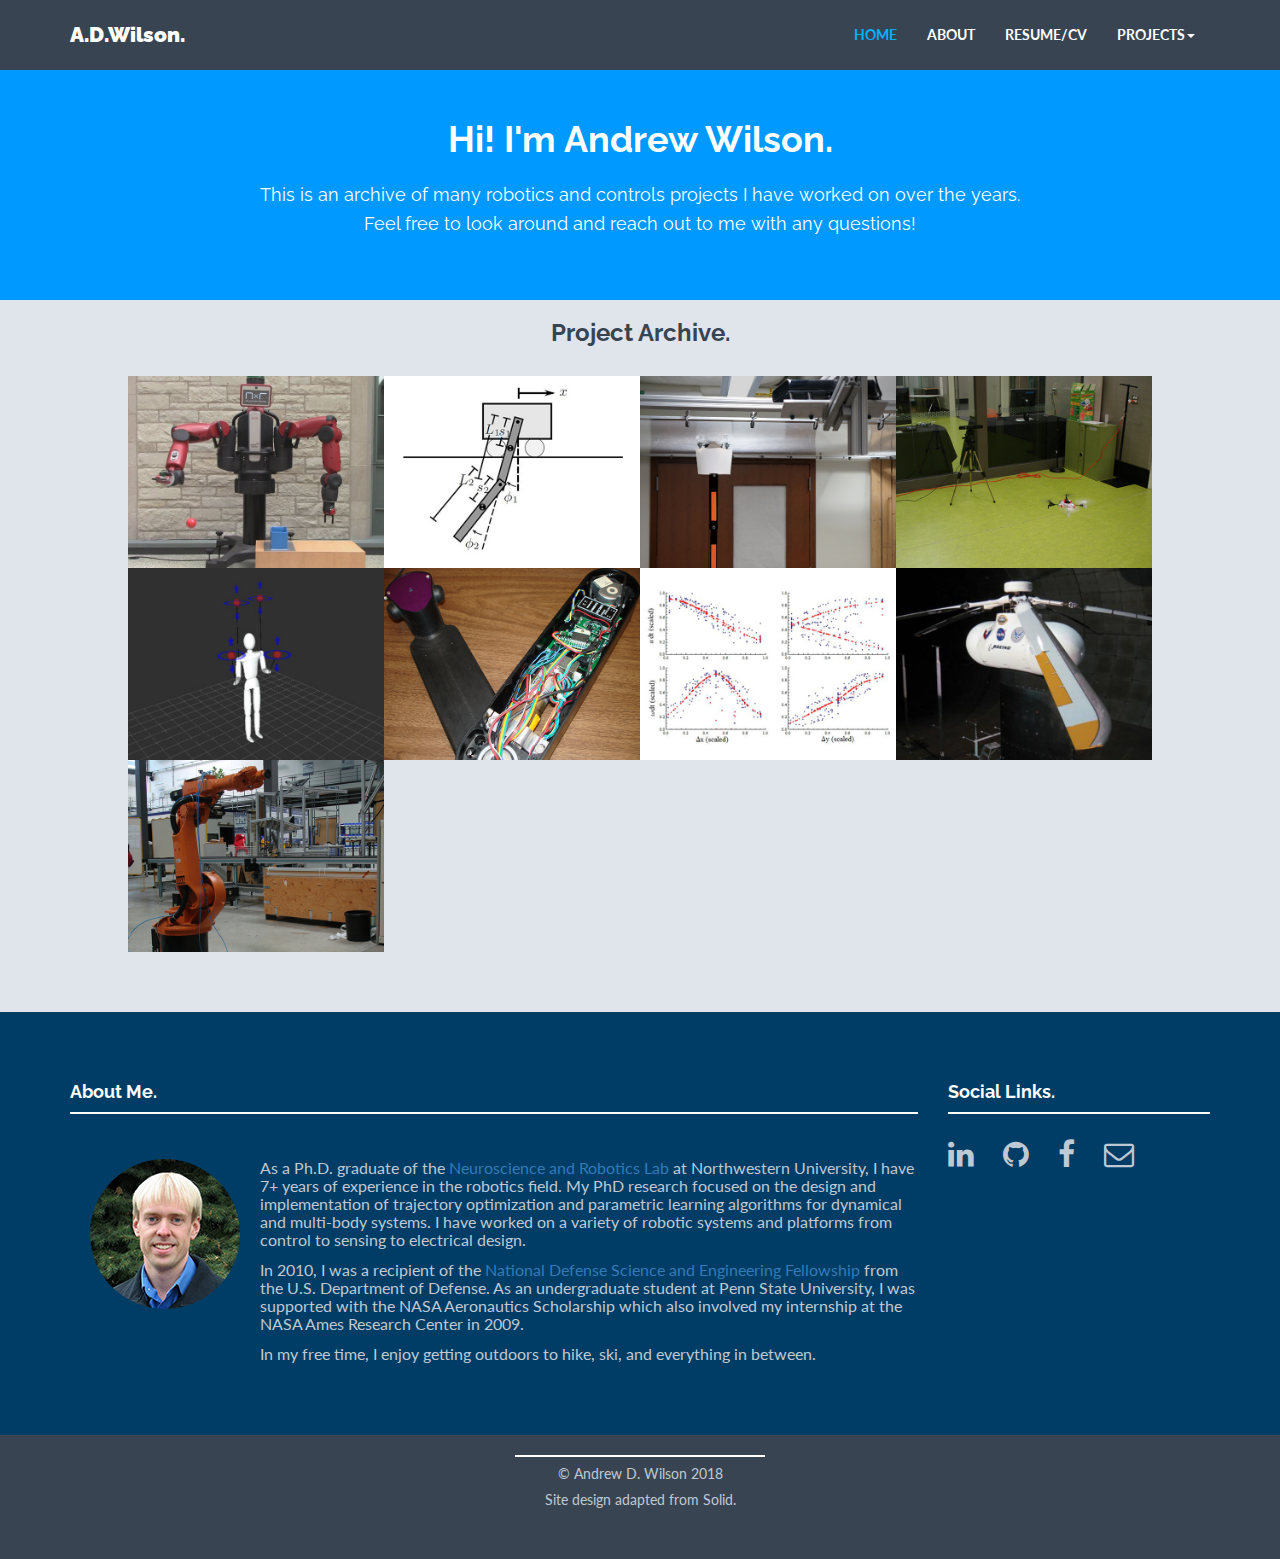
<file: index.html>
<!DOCTYPE html>
<html lang="en">
  <head>
    <meta charset="utf-8">
    <meta http-equiv="X-UA-Compatible" content="IE=edge">
    <meta name="viewport" content="width=device-width, initial-scale=1">
    <meta name="description" content="">
    <meta name="author" content="">
    <link rel="shortcut icon" href="assets/icons/favicon.ico">

    <title>A.D.W. | Project Portfolio</title>

    <!-- Bootstrap core CSS -->
    <link href="assets/css/bootstrap.css" rel="stylesheet">

    <!-- Custom styles for this template -->
    <link href="assets/css/style.css" rel="stylesheet">
    <link href="assets/css/font-awesome.min.css" rel="stylesheet">

    <script>
      (function(i,s,o,g,r,a,m){i['GoogleAnalyticsObject']=r;i[r]=i[r]||function(){
      (i[r].q=i[r].q||[]).push(arguments)},i[r].l=1*new Date();a=s.createElement(o),
      m=s.getElementsByTagName(o)[0];a.async=1;a.src=g;m.parentNode.insertBefore(a,m)
      })(window,document,'script','https://www.google-analytics.com/analytics.js','ga');

      ga('create', 'UA-77075847-1', 'auto');
      ga('send', 'pageview');
    </script>
  </head>

  <body>

    <!-- Fixed navbar -->
    <div class="navbar navbar-default navbar-fixed-top" role="navigation">
      <div class="container">
        <div class="navbar-header">
          <button type="button" class="navbar-toggle" data-toggle="collapse" data-target=".navbar-collapse">
            <span class="sr-only">Toggle navigation</span>
            <span class="icon-bar"></span>
            <span class="icon-bar"></span>
            <span class="icon-bar"></span>
          </button>
          <a class="navbar-brand" href="index.html">A.D.Wilson.</a>
        </div>
        <div class="navbar-collapse collapse navbar-right">
          <ul class="nav navbar-nav">
            <li class="active"><a href="index.html">HOME</a></li>
            <li><a href="#about">ABOUT</a></li>
            <li><a href="resume.html">RESUME/CV</a></li>
            <li class="dropdown">
              <a href="#" class="dropdown-toggle" data-toggle="dropdown">PROJECTS<b class="caret"></b></a>
              <ul class="dropdown-menu">
                <li><a href="baxter.html">Maximizing Fisher Information with Baxter</a></li>
                <li><a href="discrete.html">Informative Trajectories using Discrete Mechanics</a></li>
                <li><a href="pendulum.html">Information Optimization of a Double Pendulum</a></li>
                <li><a href="quads.html">Kinect Feedback for Quadrotor Hover</a></li>
                <li><a href="rostrep.html">ROS Bridge for Trep</a></li>
                <li><a href="gibbot.html">Mechatronics Redesign of the Gibbot</a></li>
                <li><a href="filtering.html">Filtering and Machine Learning Problem Sets</a></li>
                <li><a href="helicopter.html">Control Allocation for a Helicopter with On-Blade Flaps</a></li>
                <li><a href="industrial.html">Implementing Telepresence Control on an Industrial Robot Arm</a></li>
              </ul>
            </li>
          </ul>
        </div><!--/.nav-collapse -->
      </div>
    </div>

	<!-- *****************************************************************************************************************
	 HEADERWRAP
	 ***************************************************************************************************************** -->
	<div id="headerwrap">
					<h1>Hi! I'm Andrew Wilson.</h1>
					<h4>This is an archive of many robotics and controls projects I have worked on over the years.</h4>
					<h4>Feel free to look around and reach out to me with any questions!</h4>				
	</div><!-- /headerwrap -->

	<!-- *****************************************************************************************************************
	 PORTFOLIO SECTION
	 ***************************************************************************************************************** -->
	 <div id="portfoliowrap">
        <h3>Project Archive.</h3>
        <div class="container-fluid portfoliocontainer">
            <div class="row">
				<div class="col-sm-6 col-md-4 col-lg-3 nopadding portfolio-item">
					<div>
                        <img src="assets/img/portfolio/baxter.jpg" alt="">
                        <a href="baxter.html">
                        <span class="text-content hidden-xs hidden-sm"><h4>Maximizing Fisher Information with Baxter</h4></span>
                        <span class="text-tablet hidden-md hidden-lg"><h4>Maximizing Fisher Information with Baxter</h4></span></a>
					</div>
				</div>
				<div class="col-sm-6 col-md-4 col-lg-3 nopadding portfolio-item">
					<div>
                        <img src="assets/img/portfolio/disc_pend.jpg" alt="">
                        <a href="discrete.html">
                        <span class="text-content hidden-xs hidden-sm"><h4>Informative Trajectories using Discrete Mechanics</h4></span>
                        <span class="text-tablet hidden-md hidden-lg"><h4>Informative Trajectories using Discrete Mechanics</h4></span></a>
					</div>
				</div>
				<div class="col-sm-6 col-md-4 col-lg-3 nopadding portfolio-item">
					<div>
                        <img src="assets/img/portfolio/pendulum.jpg" alt="">
                        <a href="pendulum.html">
                        <span class="text-content hidden-xs hidden-sm"><h4>Information Optimization of a Double Pendulum</h4></span>
                        <span class="text-tablet hidden-md hidden-lg"><h4>Information Optimization of a Double Pendulum</h4></span></a>
					</div>
				</div>
				<div class="col-sm-6 col-md-4 col-lg-3 nopadding portfolio-item">
					<div>
                        <img src="assets/img/portfolio/quads.jpg" alt="">
                        <a href="quads.html">
                        <span class="text-content hidden-xs hidden-sm"><h4>Kinect Feedback for Quadrotor Hover</h4></span>
                        <span class="text-tablet hidden-md hidden-lg"><h4>Kinect Feedback for Quadrotor Hover</h4></span></a>
					</div>
				</div>
                <div class="col-sm-6 col-md-4 col-lg-3 nopadding portfolio-item">
					<div>
                        <img src="assets/img/portfolio/ros_demo.jpg" alt="">
                        <a href="rostrep.html">
                        <span class="text-content hidden-xs hidden-sm"><h4>ROS Bridge for Trep</h4></span>
                        <span class="text-tablet hidden-md hidden-lg"><h4>ROS Bridge for Trep</h4></span></a>
					</div>
				</div>   
				<div class="col-sm-6 col-md-4 col-lg-3 nopadding portfolio-item">
					<div>
                        <img src="assets/img/portfolio/gibbot.jpg" alt="">
                        <a href="gibbot.html">
                        <span class="text-content hidden-xs hidden-sm"><h4>Mechatronics Redesign of the Gibbot</h4></span>
                        <span class="text-tablet hidden-md hidden-lg"><h4>Mechatronics Redesign of the Gibbot</h4></span></a>
					</div>
				</div>   
				<div class="col-sm-6 col-md-4 col-lg-3 nopadding portfolio-item">
					<div>
                        <img src="assets/img/portfolio/filtering.jpg" alt="">
                        <a href="filtering.html">
                        <span class="text-content hidden-xs hidden-sm"><h4>Filtering and Machine Learning Problem Sets</h4></span>
                        <span class="text-tablet hidden-md hidden-lg"><h4>Filtering and Machine Learning Problem Sets</h4></span></a>
					</div>
				</div>
				<div class="col-sm-6 col-md-4 col-lg-3 nopadding portfolio-item">
					<div>
                        <img src="assets/img/portfolio/smartflap.jpg" alt="">
                        <a href="helicopter.html">
                        <span class="text-content hidden-xs hidden-sm"><h4>Control Allocation for a Helicopter with On-Blade Flaps</h4></span>
                        <span class="text-tablet hidden-md hidden-lg"><h4>Control Allocation for a Helicopter with On-Blade Flaps</h4></span></a>
					</div>
				</div>
				<div class="col-sm-6 col-md-4 col-lg-3 nopadding portfolio-item">
					<div>
                        <img src="assets/img/portfolio/industrial.jpg" alt="">
                        <a href="industrial.html">
                        <span class="text-content hidden-xs hidden-sm"><h4>Implementing Telepresence Control on an Industrial Robot Arm</h4></span>
                        <span class="text-tablet hidden-md hidden-lg"><h4>Implementing Telepresence Control on an Industrial Robot Arm</h4></span></a>
					</div>
				</div>                    
                    
            </div><!-- portfolio -->
        </div><!-- portfolio container -->
	 </div><!--/Portfoliowrap -->
	 

	<!-- *****************************************************************************************************************
	 FOOTER
	 ***************************************************************************************************************** -->
	 <div id="footerwrap"><a name="about"></a>
	 	<div class="container">
		 	<div class="row">
		 		<div class="col-lg-9">
		 			<h4>About Me.</h4>
		 			<div class="hline-w"></div>
                    <table><tr><td style="padding:20px;vertical-align:top">
                    <div class="circular"></div>
                    </td><td style="vertical-align:top;padding-top:10px">
		 			<p>As a Ph.D. graduate of the <a href="https://nxr.northwestern.edu">Neuroscience and Robotics Lab</a> at Northwestern University, I have 7+ years of experience in the robotics field. My PhD research focused on the design and implementation of trajectory optimization and parametric learning algorithms for dynamical and multi-body systems. I have worked on a variety of robotic systems and platforms from control to sensing to electrical design.
                    </p>
                    <p>In 2010, I was a recipient of the <a href="https://ndseg.asee.org/">National Defense Science and Engineering Fellowship</a> from the U.S. Department of Defense. As an undergraduate student at Penn State University, I was supported with the NASA Aeronautics Scholarship which also involved my internship at the NASA Ames Research Center in 2009.<p>
                    <p>
                    In my free time, I enjoy getting outdoors to hike, ski, and everything in between.
                    </p>
                    </td></tr></table>
		 		</div>
		 		<div class="col-lg-3">
		 			<h4>Social Links.</h4>
		 			<div class="hline-w"></div>
		 			<p>
		 				<a href="https://www.linkedin.com/in/adwilson"><i class="fa fa-linkedin"></i></a>
                        <a href="https://github.com/adwilson10"><i class="fa fa-github"></i></a>
		 				<a href="https://www.facebook.com/andywilson"><i class="fa fa-facebook"></i></a>
                        <script type="text/javascript"> 
                            document.write("<a href=\"mailto");
                            document.write(":" + "awilson" + "&#x40;");
                            document.write("u.northwestern.edu");
                            document.write("\"><i class=\"fa fa-envelope-o\"><\/i>" + "<\/a>");
                        </script>
		 			</p>
		 		</div>
		 	
		 	</div><! --/row -->
	 	</div><! --/container -->
	 </div><! --/footerwrap -->
     
     <div id="footer">
        <div class="container">
		 	<div class="row">
            <div class="hline-w" style="width:250px;margin: 0px auto;"></div>
                <p>&copy; Andrew D. Wilson 2018</p><p>Site design adapted from <a href="https://blacktie.co/demo/solid/">Solid.</a></p>
            </div><! --/row -->
        </div><! --/container -->
     </div>
	 
    <!-- Bootstrap core JavaScript
    ================================================== -->
    <!-- Placed at the end of the document so the pages load faster -->
    <script src="https://ajax.googleapis.com/ajax/libs/jquery/2.2.2/jquery.min.js"></script>
    <script src="assets/js/bootstrap.min.js"></script>
    
  </body>
</html>
</file>
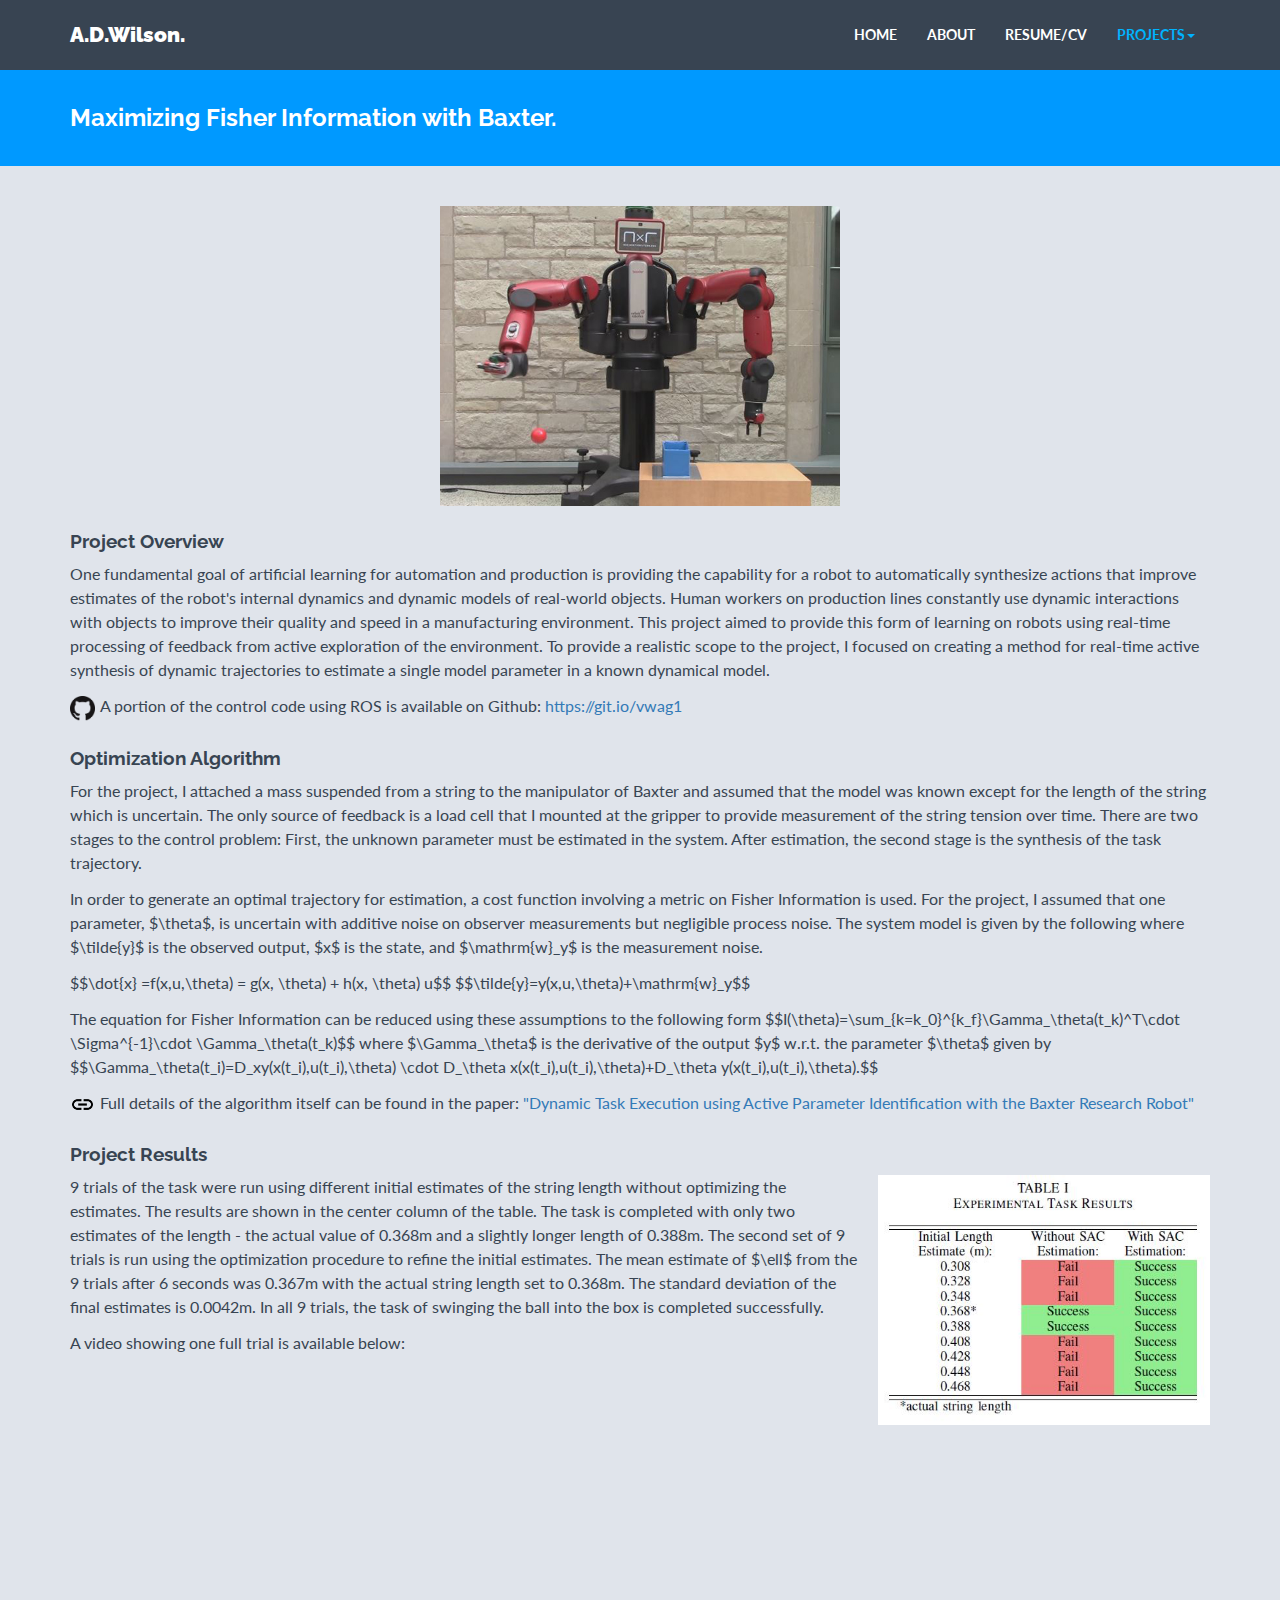
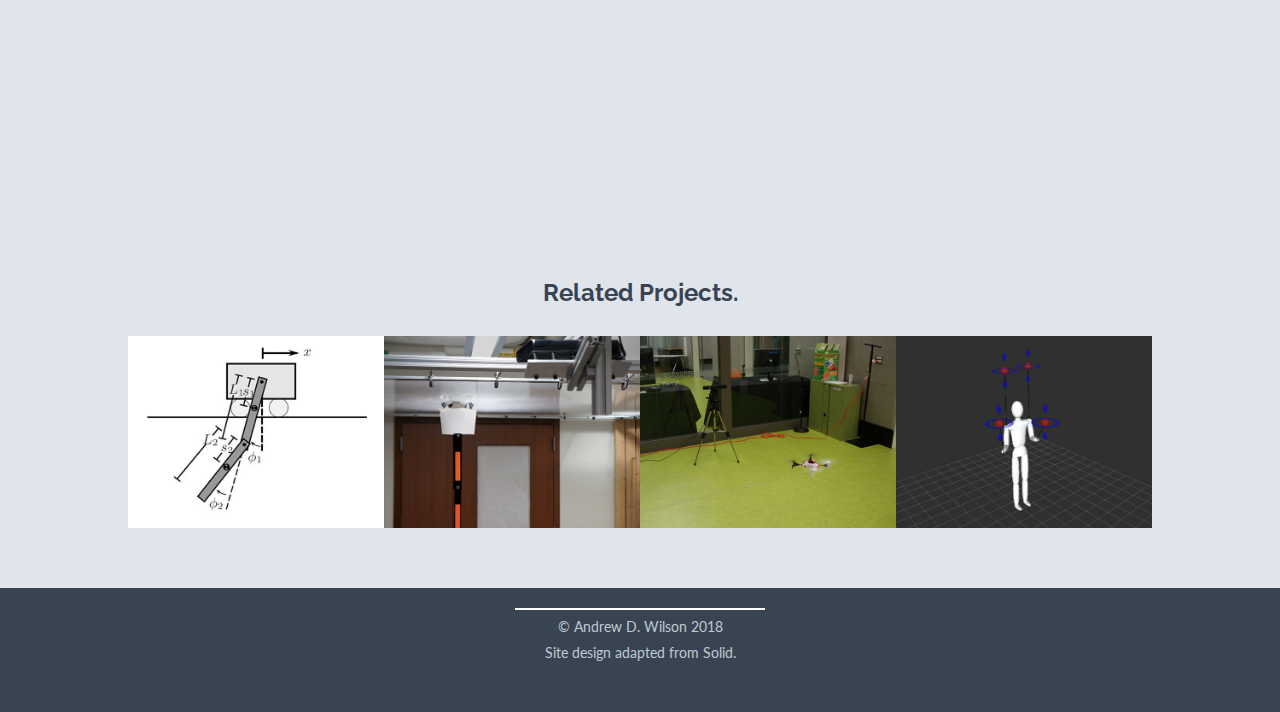
<file: baxter.html>
<!DOCTYPE html>
<html lang="en">
  <head>
    <meta charset="utf-8">
    <meta http-equiv="X-UA-Compatible" content="IE=edge">
    <meta name="viewport" content="width=device-width, initial-scale=1">
    <meta name="description" content="">
    <meta name="author" content="">
    <link rel="shortcut icon" href="assets/icons/favicon.ico">

    <title>A.D.W. | Maximizing Fisher Information with Baxter</title>

    <!-- Bootstrap core CSS -->
    <link href="assets/css/bootstrap.css" rel="stylesheet">

    <!-- Custom styles for this template -->
    <link href="assets/css/style.css" rel="stylesheet">
    <link href="assets/css/font-awesome.min.css" rel="stylesheet">
    <link href="https://fonts.googleapis.com/icon?family=Material+Icons" rel="stylesheet">
    
    <script type="text/x-mathjax-config">
      MathJax.Hub.Config({
      tex2jax: {inlineMath: [["$","$"],["\\(","\\)"]]}
      });
    </script>
    <script type="text/javascript" src="https://cdn.mathjax.org/mathjax/latest/MathJax.js?config=TeX-AMS_HTML-full"></script>

    <script>
      (function(i,s,o,g,r,a,m){i['GoogleAnalyticsObject']=r;i[r]=i[r]||function(){
      (i[r].q=i[r].q||[]).push(arguments)},i[r].l=1*new Date();a=s.createElement(o),
      m=s.getElementsByTagName(o)[0];a.async=1;a.src=g;m.parentNode.insertBefore(a,m)
      })(window,document,'script','https://www.google-analytics.com/analytics.js','ga');

      ga('create', 'UA-77075847-1', 'auto');
      ga('send', 'pageview');
    </script>
  </head>

  <body>

    <!-- Fixed navbar -->
    <div class="navbar navbar-default navbar-fixed-top" role="navigation">
      <div class="container">
        <div class="navbar-header">
          <button type="button" class="navbar-toggle" data-toggle="collapse" data-target=".navbar-collapse">
            <span class="sr-only">Toggle navigation</span>
            <span class="icon-bar"></span>
            <span class="icon-bar"></span>
            <span class="icon-bar"></span>
          </button>
          <a class="navbar-brand" href="index.html">A.D.Wilson.</a>
        </div>
        <div class="navbar-collapse collapse navbar-right">
          <ul class="nav navbar-nav">
            <li><a href="index.html">HOME</a></li>
            <li><a href="index.html#about">ABOUT</a></li>
            <li><a href="resume.html">RESUME/CV</a></li>
            <li class="dropdown active">
              <a href="#" class="dropdown-toggle" data-toggle="dropdown">PROJECTS<b class="caret"></b></a>
              <ul class="dropdown-menu">
                <li class="active"><a href="baxter.html">Maximizing Fisher Information with Baxter</a></li>
                <li><a href="discrete.html">Informative Trajectories using Discrete Mechanics</a></li>
                <li><a href="pendulum.html">Information Optimization of a Double Pendulum</a></li>
                <li><a href="quads.html">Kinect Feedback for Quadrotor Hover</a></li>
                <li><a href="rostrep.html">ROS Bridge for Trep</a></li>
                <li><a href="gibbot.html">Mechatronics Redesign of the Gibbot</a></li>
                <li><a href="filtering.html">Filtering and Machine Learning Problem Sets</a></li>
                <li><a href="helicopter.html">Control Allocation for a Helicopter with On-Blade Flaps</a></li>
                <li><a href="industrial.html">Implementing Telepresence Control on an Industrial Robot Arm</a></li>
              </ul>
            </li>
          </ul>
        </div><!--/.nav-collapse -->
      </div>
    </div>


	<!-- *****************************************************************************************************************
	 BLUE WRAP
	 ***************************************************************************************************************** -->
	<div id="blue">
	    <div class="container">
			<div class="row">
				<h3>Maximizing Fisher Information with Baxter.</h3>
			</div><!-- /row -->
	    </div> <!-- /container -->
	</div><!-- /blue -->

	<!-- *****************************************************************************************************************
	 TITLE & CONTENT
	 ***************************************************************************************************************** -->
     <div class="project mt pb">
	 <div class="container" style="padding-bottom:40px">
	 	<div class="row">		
		 	<div class="col-xs-12" style="text-align:center">
                <img src="assets/img/portfolio/baxter.jpg" alt="" style="max-height:300px">
            </div>
		 	<div class="col-xs-12">
		 		<h4>Project Overview</h4>
		 		<p>One fundamental goal of artificial learning for automation and production is providing the capability for a robot to automatically synthesize actions that improve estimates of the robot's internal dynamics and dynamic models of real-world objects.  Human workers on production lines constantly use dynamic interactions with objects to improve their quality and speed in a manufacturing environment. This project aimed to provide this form of learning on robots using real-time processing of feedback from active exploration of the environment. To provide a realistic scope to the project, I focused on creating a method for real-time active synthesis of dynamic trajectories to estimate a single model parameter in a known dynamical model.</p>
                <p><img src="assets/icons/github_icon2.png" alt="" style="max-height:25px;padding-right:5px">A portion of the control code using ROS is available on Github: <a href="https://git.io/vwag1">https://git.io/vwag1</a></p>
		 		<h4>Optimization Algorithm</h4>
		 		<p>For the project, I attached a mass suspended from a string to the manipulator of Baxter and assumed that the model was known except for the length of the string which is uncertain. The only source of feedback is a load cell that I mounted at the gripper to provide measurement of the string tension over time.  There are two stages to the control problem: First, the unknown parameter must be estimated in the system. After estimation, the second stage is the synthesis of the task trajectory.</p>
                <p>In order to generate an optimal trajectory for estimation, a cost function involving a metric on Fisher Information is used. For the project, I assumed that one parameter, $\theta$, is uncertain with additive noise on observer measurements but negligible process noise. The system model is given by the following where $\tilde{y}$ is the observed output, $x$ is the state, and $\mathrm{w}_y$ is the measurement noise.</p>
                <p>$$\dot{x} =f(x,u,\theta) = g(x, \theta) + h(x, \theta) u$$
                $$\tilde{y}=y(x,u,\theta)+\mathrm{w}_y$$</p>
                <p>The equation for Fisher Information can be reduced using these assumptions to the following form
                $$I(\theta)=\sum_{k=k_0}^{k_f}\Gamma_\theta(t_k)^T\cdot \Sigma^{-1}\cdot \Gamma_\theta(t_k)$$
                where $\Gamma_\theta$ is the derivative of the output $y$ w.r.t. the parameter $\theta$ given by
                $$\Gamma_\theta(t_i)=D_xy(x(t_i),u(t_i),\theta) \cdot D_\theta x(x(t_i),u(t_i),\theta)+D_\theta y(x(t_i),u(t_i),\theta).$$</p>
                <p><img src="assets/icons/link_icon.png" alt="" style="max-height:25px;padding-right:5px">Full details of the algorithm itself can be found in the paper: <a href="papers/awilson_TASE_review.pdf">"Dynamic Task Execution using Active Parameter Identification with the Baxter Research Robot"</a></p>
                <h4>Project Results</h4>
                <p><img src="assets/img/portfolio/baxter_table.jpg" alt="" style="max-height:250px;float:right;padding-left:20px">9 trials of the task were run using different initial estimates of the string length without optimizing the estimates. The results are shown in the center column of the table. The task is completed with only two estimates of the length - the actual value of 0.368m and a slightly longer length of 0.388m. The second set of 9 trials is run using the optimization procedure to refine the initial estimates.  The mean estimate of $\ell$ from the 9 trials after 6 seconds was 0.367m with the actual string length set to 0.368m.  The standard deviation of the final estimates is 0.0042m. In all 9 trials, the task of swinging the ball into the box is completed successfully.
                </p>
                <p>A video showing one full trial is available below:</p>
            </div>
		 	<div class="col-xs-12" style="text-align:center;padding-top:30px">
            <iframe src="https://player.vimeo.com/video/136003169" width="640" height="360" frameborder="0" webkitallowfullscreen mozallowfullscreen allowfullscreen></iframe>
		 	</div>
	 	</div>
	 </div>
	 </div>
     
	<!-- *****************************************************************************************************************
	 PORTFOLIO SECTION
	 ***************************************************************************************************************** -->
	 <div id="portfoliowrap">
        <h3>Related Projects.</h3>
        <div class="container-fluid portfoliocontainer">
            <div class="row">
				<div class="col-sm-6 col-md-4 col-lg-3 nopadding portfolio-item">
					<div>
                        <img src="assets/img/portfolio/disc_pend.jpg" alt="">
                        <a href="discrete.html">
                        <span class="text-content hidden-xs hidden-sm"><h4>Informative Trajectories using Discrete Mechanics</h4></span>
                        <span class="text-tablet hidden-md hidden-lg"><h4>Informative Trajectories using Discrete Mechanics</h4></span></a>
					</div>
				</div>
				<div class="col-sm-6 col-md-4 col-lg-3 nopadding portfolio-item">
					<div>
                        <img src="assets/img/portfolio/pendulum.jpg" alt="">
                        <a href="pendulum.html">
                        <span class="text-content hidden-xs hidden-sm"><h4>Information Optimization of a Double Pendulum</h4></span>
                        <span class="text-tablet hidden-md hidden-lg"><h4>Information Optimization of a Double Pendulum</h4></span></a>
					</div>
				</div>
				<div class="col-sm-6 col-md-4 col-lg-3 nopadding portfolio-item">
					<div>
                        <img src="assets/img/portfolio/quads.jpg" alt="">
                        <a href="quads.html">
                        <span class="text-content hidden-xs hidden-sm"><h4>Kinect Feedback for Quadrotor Hover</h4></span>
                        <span class="text-tablet hidden-md hidden-lg"><h4>Kinect Feedback for Quadrotor Hover</h4></span></a>
					</div>
				</div>
                <div class="col-sm-6 col-md-4 col-lg-3 nopadding portfolio-item">
					<div>
                        <img src="assets/img/portfolio/ros_demo.jpg" alt="">
                        <a href="rostrep.html">
                        <span class="text-content hidden-xs hidden-sm"><h4>ROS Bridge for Trep</h4></span>
                        <span class="text-tablet hidden-md hidden-lg"><h4>ROS Bridge for Trep</h4></span></a>
					</div>
				</div>   
            </div><!-- portfolio -->
        </div><!-- portfolio container -->
	 </div><!--/Portfoliowrap -->
	 
	 	 

	<!-- *****************************************************************************************************************
	 FOOTER
	 ***************************************************************************************************************** -->
     <div id="footer">
        <div class="container">
		 	<div class="row">
            <div class="hline-w" style="width:250px;margin: 0px auto;"></div>
                <p>&copy; Andrew D. Wilson 2018</p><p>Site design adapted from <a href="https://blacktie.co/demo/solid/">Solid.</a></p>
            </div><! --/row -->
        </div><! --/container -->
     </div>
	 
    <!-- Bootstrap core JavaScript
    ================================================== -->
    <!-- Placed at the end of the document so the pages load faster -->
    <script src="https://ajax.googleapis.com/ajax/libs/jquery/2.2.2/jquery.min.js"></script>
    <script src="assets/js/bootstrap.min.js"></script>

  </body>
</html>
</file>
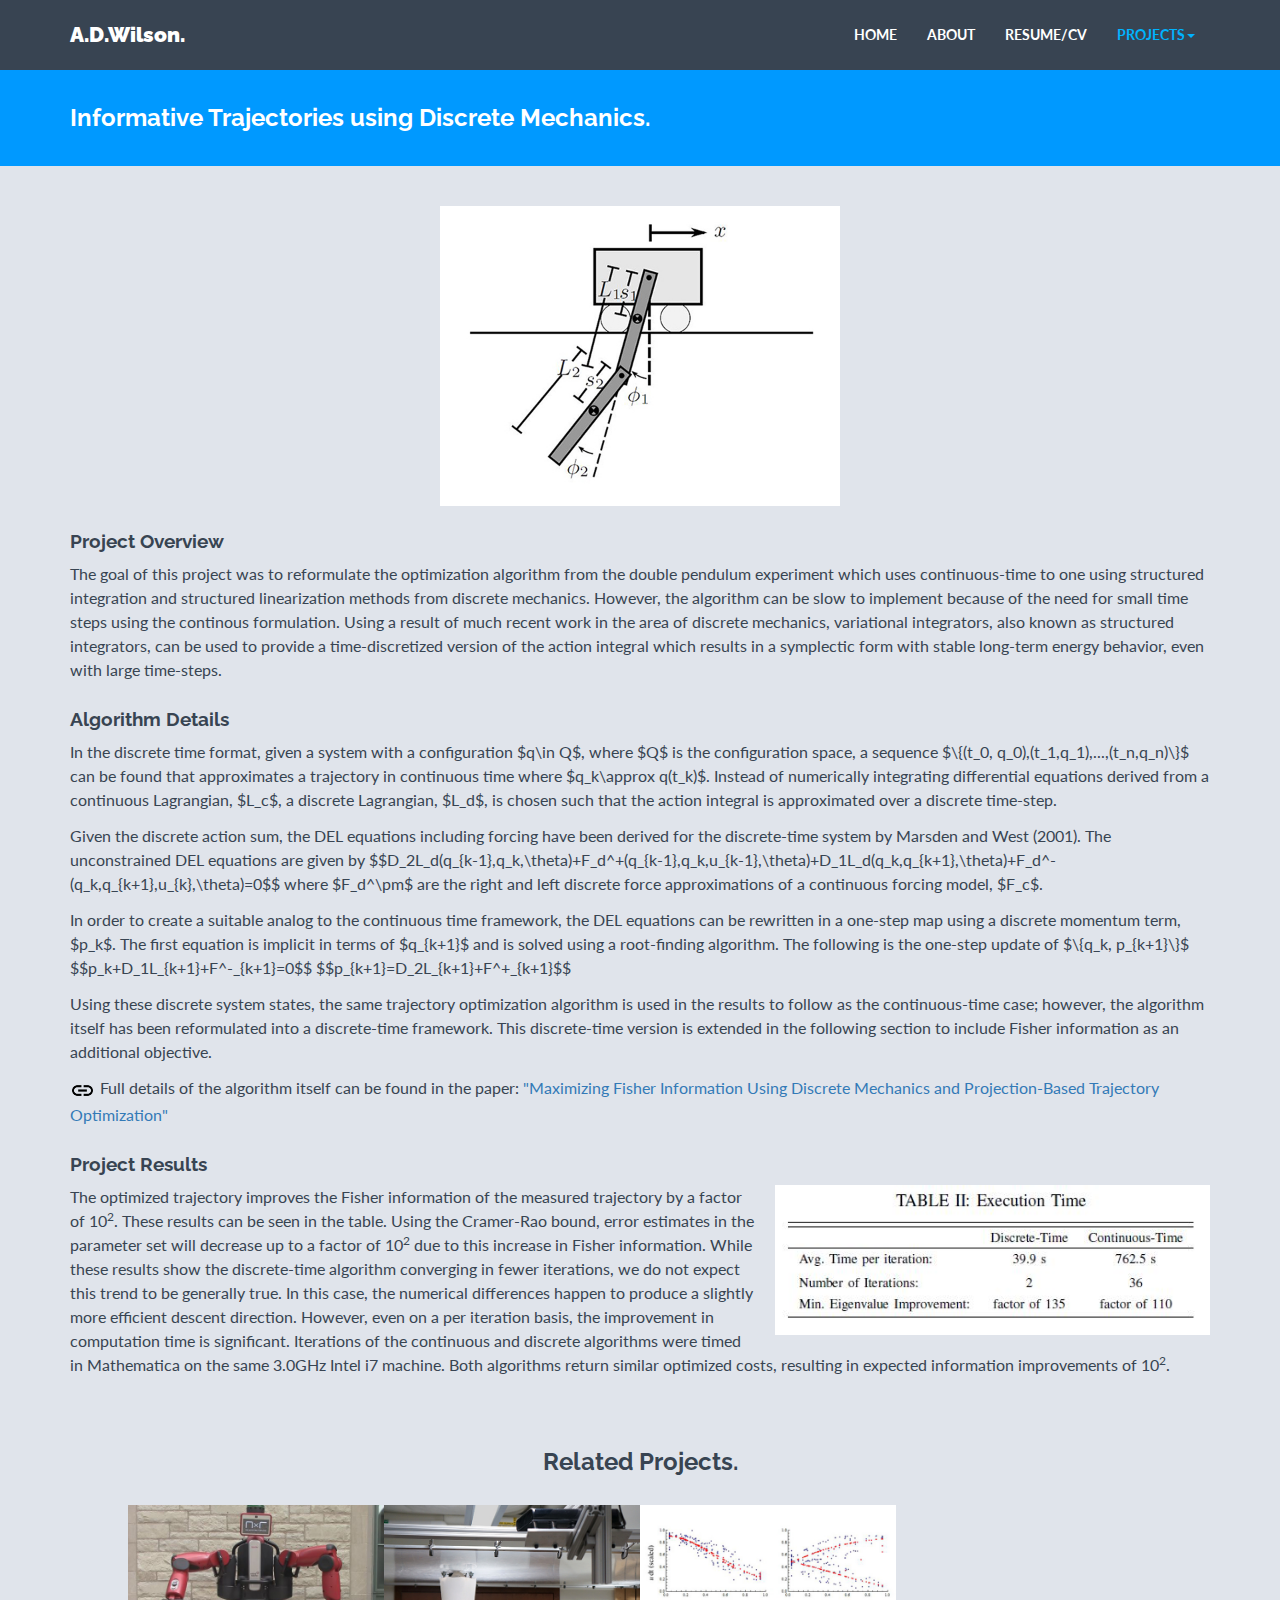
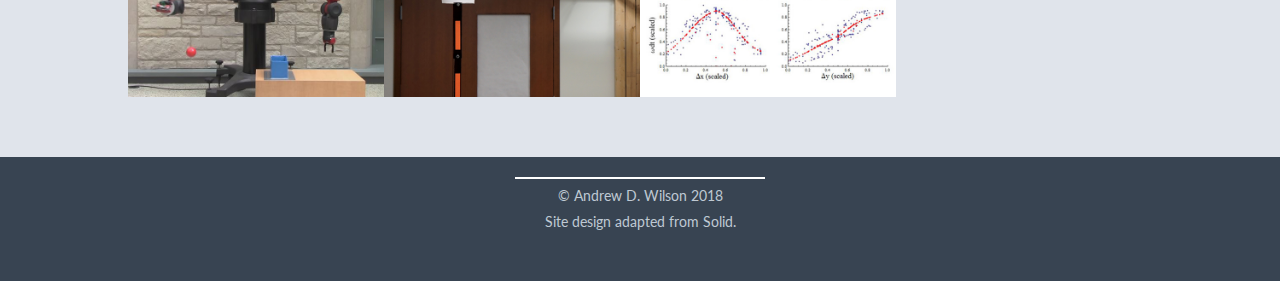
<file: discrete.html>
<!DOCTYPE html>
<html lang="en">
  <head>
    <meta charset="utf-8">
    <meta http-equiv="X-UA-Compatible" content="IE=edge">
    <meta name="viewport" content="width=device-width, initial-scale=1">
    <meta name="description" content="">
    <meta name="author" content="">
    <link rel="shortcut icon" href="assets/icons/favicon.ico">

    <title>A.D.W. | Informative Trajectories using Discrete Mechanics</title>

    <!-- Bootstrap core CSS -->
    <link href="assets/css/bootstrap.css" rel="stylesheet">

    <!-- Custom styles for this template -->
    <link href="assets/css/style.css" rel="stylesheet">
    <link href="assets/css/font-awesome.min.css" rel="stylesheet">
    <link href="https://fonts.googleapis.com/icon?family=Material+Icons" rel="stylesheet">
    
    <script type="text/x-mathjax-config">
      MathJax.Hub.Config({
      tex2jax: {inlineMath: [["$","$"],["\\(","\\)"]]}
      });
    </script>
    <script type="text/javascript" src="https://cdn.mathjax.org/mathjax/latest/MathJax.js?config=TeX-AMS_HTML-full"></script>

    <script>
      (function(i,s,o,g,r,a,m){i['GoogleAnalyticsObject']=r;i[r]=i[r]||function(){
      (i[r].q=i[r].q||[]).push(arguments)},i[r].l=1*new Date();a=s.createElement(o),
      m=s.getElementsByTagName(o)[0];a.async=1;a.src=g;m.parentNode.insertBefore(a,m)
      })(window,document,'script','https://www.google-analytics.com/analytics.js','ga');

      ga('create', 'UA-77075847-1', 'auto');
      ga('send', 'pageview');
    </script>
  </head>

  <body>

    <!-- Fixed navbar -->
    <div class="navbar navbar-default navbar-fixed-top" role="navigation">
      <div class="container">
        <div class="navbar-header">
          <button type="button" class="navbar-toggle" data-toggle="collapse" data-target=".navbar-collapse">
            <span class="sr-only">Toggle navigation</span>
            <span class="icon-bar"></span>
            <span class="icon-bar"></span>
            <span class="icon-bar"></span>
          </button>
          <a class="navbar-brand" href="index.html">A.D.Wilson.</a>
        </div>
        <div class="navbar-collapse collapse navbar-right">
          <ul class="nav navbar-nav">
            <li><a href="index.html">HOME</a></li>
            <li><a href="index.html#about">ABOUT</a></li>
            <li><a href="resume.html">RESUME/CV</a></li>
            <li class="dropdown active">
              <a href="#" class="dropdown-toggle" data-toggle="dropdown">PROJECTS<b class="caret"></b></a>
              <ul class="dropdown-menu">
                <li><a href="baxter.html">Maximizing Fisher Information with Baxter</a></li>
                <li class="active"><a href="discrete.html">Informative Trajectories using Discrete Mechanics</a></li>
                <li><a href="pendulum.html">Information Optimization of a Double Pendulum</a></li>
                <li><a href="quads.html">Kinect Feedback for Quadrotor Hover</a></li>
                <li><a href="rostrep.html">ROS Bridge for Trep</a></li>
                <li><a href="gibbot.html">Mechatronics Redesign of the Gibbot</a></li>
                <li><a href="filtering.html">Filtering and Machine Learning Problem Sets</a></li>
                <li><a href="helicopter.html">Control Allocation for a Helicopter with On-Blade Flaps</a></li>
                <li><a href="industrial.html">Implementing Telepresence Control on an Industrial Robot Arm</a></li>
              </ul>
            </li>
          </ul>
        </div><!--/.nav-collapse -->
      </div>
    </div>


	<!-- *****************************************************************************************************************
	 BLUE WRAP
	 ***************************************************************************************************************** -->
	<div id="blue">
	    <div class="container">
			<div class="row">
				<h3>Informative Trajectories using Discrete Mechanics.</h3>
			</div><!-- /row -->
	    </div> <!-- /container -->
	</div><!-- /blue -->

	<!-- *****************************************************************************************************************
	 TITLE & CONTENT
	 ***************************************************************************************************************** -->
     <div class="project mt pb">
	 <div class="container" style="padding-bottom:40px">
	 	<div class="row">		
		 	<div class="col-xs-12" style="text-align:center">
                <img src="assets/img/portfolio/disc_pend.jpg" alt="" style="max-height:300px">
            </div>
		 	<div class="col-xs-12">
		 		<h4>Project Overview</h4>
		 		<p>The goal of this project was to reformulate the optimization algorithm from the double pendulum experiment which uses continuous-time to one using structured integration and structured linearization methods from discrete mechanics. However, the algorithm can be slow to implement because of the need for small time steps using the continous formulation. Using a result of much recent work in the area of discrete mechanics, variational integrators, also known as structured integrators, can be used to provide a time-discretized version of the action integral which results in a symplectic form with stable long-term energy behavior, even with large time-steps.</p>
		 		<h4>Algorithm Details</h4>
                <p>In the discrete time format, given a system with a configuration $q\in Q$, where $Q$ is the configuration space, a sequence $\{(t_0, q_0),(t_1,q_1),...,(t_n,q_n)\}$ can be found that approximates a trajectory in continuous time where $q_k\approx q(t_k)$. Instead of numerically integrating differential equations derived from a continuous Lagrangian, $L_c$, a discrete Lagrangian, $L_d$, is chosen such that the action integral is approximated over a discrete time-step.</p>
                <p>Given the discrete action sum, the DEL equations including forcing have been derived for the discrete-time system by Marsden and West (2001).  The unconstrained DEL equations are given by
                $$D_2L_d(q_{k-1},q_k,\theta)+F_d^+(q_{k-1},q_k,u_{k-1},\theta)+D_1L_d(q_k,q_{k+1},\theta)+F_d^-(q_k,q_{k+1},u_{k},\theta)=0$$
                where $F_d^\pm$ are the right and left discrete force approximations of a continuous forcing model, $F_c$.</p>
		 		<p>In order to create a suitable analog to the continuous time framework, the DEL equations can be rewritten in a one-step map using a discrete momentum term, $p_k$.  The first equation is implicit in terms of $q_{k+1}$ and is solved using a root-finding algorithm. The following is the one-step update of $\{q_k, p_{k+1}\}$
                $$p_k+D_1L_{k+1}+F^-_{k+1}=0$$
                $$p_{k+1}=D_2L_{k+1}+F^+_{k+1}$$
                </p>
                <p>Using these discrete system states, the same trajectory optimization algorithm is used in the results to follow as the continuous-time case; however, the algorithm itself has been reformulated into a discrete-time framework.   This discrete-time version is extended in the following section to include Fisher information as an additional objective.

                <p><img src="assets/icons/link_icon.png" alt="" style="max-height:25px;padding-right:5px">Full details of the algorithm itself can be found in the paper: <a href="http://nxr.northwestern.edu/sites/default/files/publications/awilson_icra2015.pdf">"Maximizing Fisher Information Using Discrete Mechanics and Projection-Based Trajectory Optimization"</a></p>
                <h4>Project Results</h4>
                <p><img src="assets/img/portfolio/disc_time.jpg" alt="" style="max-height:150px;float:right;padding-left:20px">
                The optimized trajectory improves the Fisher information of the measured trajectory by a factor of 10<sup>2</sup>.  These results can be seen in the table. Using the Cramer-Rao bound,  error estimates in the parameter set will decrease up to a factor of 10<sup>2</sup> due to this increase in Fisher information. While these results show the discrete-time algorithm converging in fewer iterations, we do not expect this trend to be generally true.  In this case, the numerical differences happen to produce a slightly more efficient descent direction. However, even on a per iteration basis, the improvement in computation time is significant. Iterations of the continuous and discrete algorithms were timed in Mathematica on the same 3.0GHz Intel i7 machine. Both algorithms return similar optimized costs, resulting in expected information improvements of 10<sup>2</sup>.
                </p>
            </div>
	 	</div>
	 </div>
	 </div>
     
	<!-- *****************************************************************************************************************
	 PORTFOLIO SECTION
	 ***************************************************************************************************************** -->
	 <div id="portfoliowrap">
        <h3>Related Projects.</h3>
        <div class="container-fluid portfoliocontainer">
            <div class="row">
				<div class="col-sm-6 col-md-4 col-lg-3 nopadding portfolio-item">
					<div>
                        <img src="assets/img/portfolio/baxter.jpg" alt="">
                        <a href="baxter.html">
                        <span class="text-content hidden-xs hidden-sm"><h4>Maximizing Fisher Information with Baxter</h4></span>
                        <span class="text-tablet hidden-md hidden-lg"><h4>Maximizing Fisher Information with Baxter</h4></span></a>
					</div>
				</div>
				<div class="col-sm-6 col-md-4 col-lg-3 nopadding portfolio-item">
					<div>
                        <img src="assets/img/portfolio/pendulum.jpg" alt="">
                        <a href="pendulum.html">
                        <span class="text-content hidden-xs hidden-sm"><h4>Information Optimization of a Double Pendulum</h4></span>
                        <span class="text-tablet hidden-md hidden-lg"><h4>Information Optimization of a Double Pendulum</h4></span></a>
					</div>
				</div>
				<div class="col-sm-6 col-md-4 col-lg-3 nopadding portfolio-item">
					<div>
                        <img src="assets/img/portfolio/filtering.jpg" alt="">
                        <a href="filtering.html">
                        <span class="text-content hidden-xs hidden-sm"><h4>Filtering and Machine Learning Problem Sets</h4></span>
                        <span class="text-tablet hidden-md hidden-lg"><h4>Filtering and Machine Learning Problem Sets</h4></span></a>
					</div>
				</div>                
            </div><!-- portfolio -->
        </div><!-- portfolio container -->
	 </div><!--/Portfoliowrap -->
	 
	 	 

	<!-- *****************************************************************************************************************
	 FOOTER
	 ***************************************************************************************************************** -->
     <div id="footer">
        <div class="container">
		 	<div class="row">
            <div class="hline-w" style="width:250px;margin: 0px auto;"></div>
                <p>&copy; Andrew D. Wilson 2018</p><p>Site design adapted from <a href="https://blacktie.co/demo/solid/">Solid.</a></p>
            </div><! --/row -->
        </div><! --/container -->
     </div>
	 
    <!-- Bootstrap core JavaScript
    ================================================== -->
    <!-- Placed at the end of the document so the pages load faster -->
    <script src="https://ajax.googleapis.com/ajax/libs/jquery/2.2.2/jquery.min.js"></script>
    <script src="assets/js/bootstrap.min.js"></script>
    
  </body>
</html>
</file>
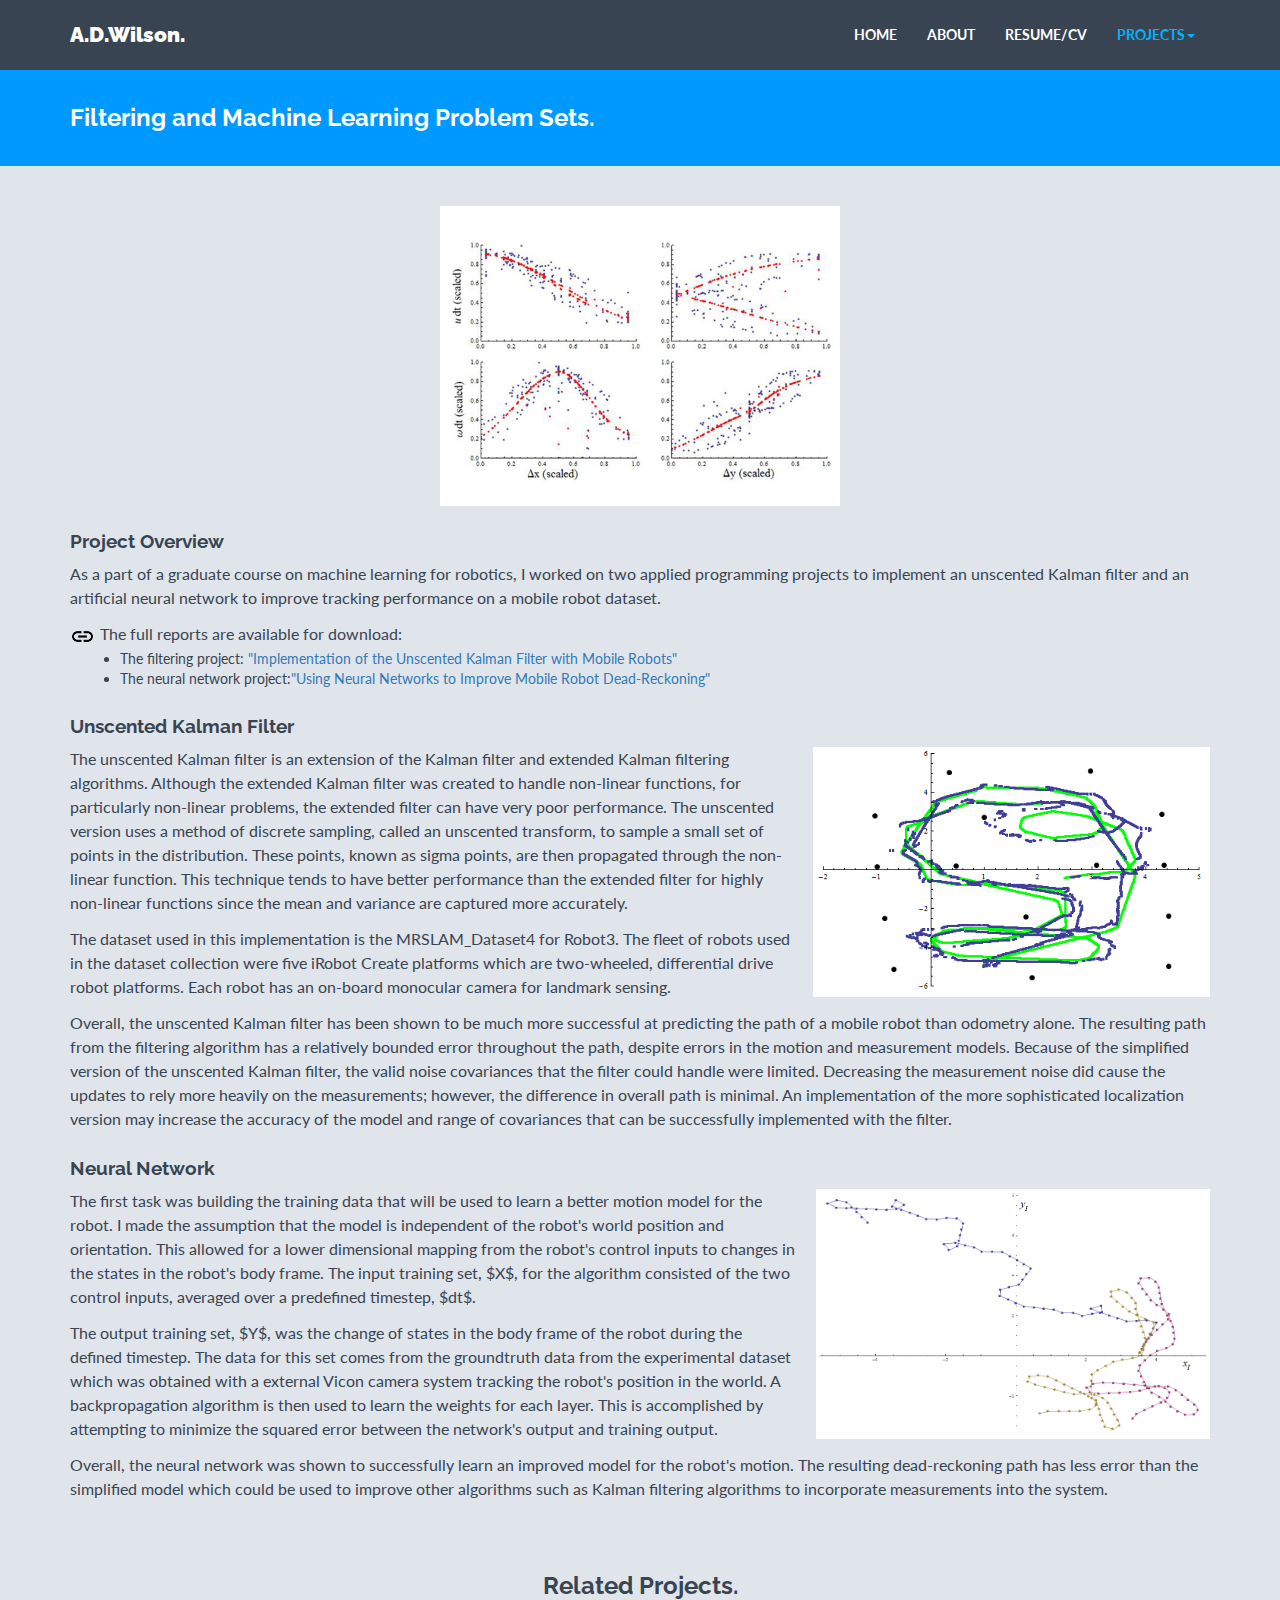
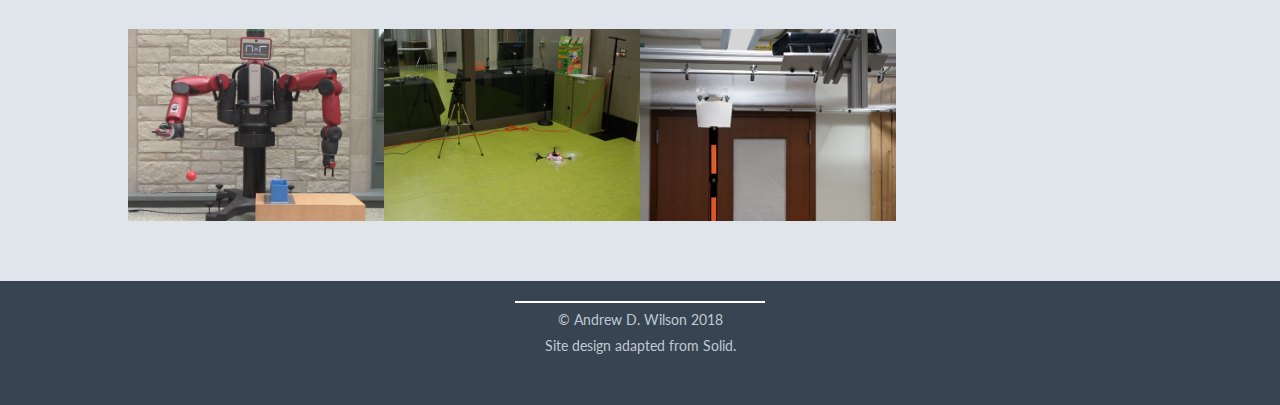
<file: filtering.html>
<!DOCTYPE html>
<html lang="en">
  <head>
    <meta charset="utf-8">
    <meta http-equiv="X-UA-Compatible" content="IE=edge">
    <meta name="viewport" content="width=device-width, initial-scale=1">
    <meta name="description" content="">
    <meta name="author" content="">
    <link rel="shortcut icon" href="assets/icons/favicon.ico">

    <title>A.D.W. | Filtering and Machine Learning Problem Sets</title>

    <!-- Bootstrap core CSS -->
    <link href="assets/css/bootstrap.css" rel="stylesheet">

    <!-- Custom styles for this template -->
    <link href="assets/css/style.css" rel="stylesheet">
    <link href="assets/css/font-awesome.min.css" rel="stylesheet">
    <link href="https://fonts.googleapis.com/icon?family=Material+Icons" rel="stylesheet">
    
    <script type="text/x-mathjax-config">
      MathJax.Hub.Config({
      tex2jax: {inlineMath: [["$","$"],["\\(","\\)"]]}
      });
    </script>
    <script type="text/javascript" src="https://cdn.mathjax.org/mathjax/latest/MathJax.js?config=TeX-AMS_HTML-full"></script>

    <script>
      (function(i,s,o,g,r,a,m){i['GoogleAnalyticsObject']=r;i[r]=i[r]||function(){
      (i[r].q=i[r].q||[]).push(arguments)},i[r].l=1*new Date();a=s.createElement(o),
      m=s.getElementsByTagName(o)[0];a.async=1;a.src=g;m.parentNode.insertBefore(a,m)
      })(window,document,'script','https://www.google-analytics.com/analytics.js','ga');

      ga('create', 'UA-77075847-1', 'auto');
      ga('send', 'pageview');
    </script>
  </head>

  <body>

    <!-- Fixed navbar -->
    <div class="navbar navbar-default navbar-fixed-top" role="navigation">
      <div class="container">
        <div class="navbar-header">
          <button type="button" class="navbar-toggle" data-toggle="collapse" data-target=".navbar-collapse">
            <span class="sr-only">Toggle navigation</span>
            <span class="icon-bar"></span>
            <span class="icon-bar"></span>
            <span class="icon-bar"></span>
          </button>
          <a class="navbar-brand" href="index.html">A.D.Wilson.</a>
        </div>
        <div class="navbar-collapse collapse navbar-right">
          <ul class="nav navbar-nav">
            <li><a href="index.html">HOME</a></li>
            <li><a href="index.html#about">ABOUT</a></li>
            <li><a href="resume.html">RESUME/CV</a></li>
            <li class="dropdown active">
              <a href="#" class="dropdown-toggle" data-toggle="dropdown">PROJECTS<b class="caret"></b></a>
              <ul class="dropdown-menu">
                <li><a href="baxter.html">Maximizing Fisher Information with Baxter</a></li>
                <li><a href="discrete.html">Informative Trajectories using Discrete Mechanics</a></li>
                <li><a href="pendulum.html">Information Optimization of a Double Pendulum</a></li>
                <li><a href="quads.html">Kinect Feedback for Quadrotor Hover</a></li>
                <li><a href="rostrep.html">ROS Bridge for Trep</a></li>
                <li><a href="gibbot.html">Mechatronics Redesign of the Gibbot</a></li>
                <li class="active"><a href="filtering.html">Filtering and Machine Learning Problem Sets</a></li>
                <li><a href="helicopter.html">Control Allocation for a Helicopter with On-Blade Flaps</a></li>
                <li><a href="industrial.html">Implementing Telepresence Control on an Industrial Robot Arm</a></li>
              </ul>
            </li>
          </ul>
        </div><!--/.nav-collapse -->
      </div>
    </div>


	<!-- *****************************************************************************************************************
	 BLUE WRAP
	 ***************************************************************************************************************** -->
	<div id="blue">
	    <div class="container">
			<div class="row">
				<h3>Filtering and Machine Learning Problem Sets.</h3>
			</div><!-- /row -->
	    </div> <!-- /container -->
	</div><!-- /blue -->

	<!-- *****************************************************************************************************************
	 TITLE & CONTENT
	 ***************************************************************************************************************** -->
     <div class="project mt pb">
	 <div class="container" style="padding-bottom:40px">
	 	<div class="row">		
		 	<div class="col-xs-12" style="text-align:center">
                <img src="assets/img/portfolio/filtering.jpg" alt="" style="max-height:300px">
            </div>
		 	<div class="col-xs-12">
		 		<h4>Project Overview</h4>
		 		<p>As a part of a graduate course on machine learning for robotics, I worked on two applied programming projects to implement an unscented Kalman filter and an artificial neural network to improve tracking performance on a mobile robot dataset.</p>
                <p style="margin-bottom:0px"><img src="assets/icons/link_icon.png" alt="" style="max-height:25px;padding-right:5px">The full reports are available for download:
                <ul style="padding-left:50px;margin-top:0px">
                    <li>The filtering project: <a href="papers/awilson_filters.pdf">"Implementation of the Unscented Kalman Filter with Mobile Robots"</a></li>
                    <li>The neural network project:<a href="papers/awilson_ml.pdf">"Using Neural Networks to Improve Mobile Robot Dead-Reckoning"</a></li>
                </ul></p>
		 		<h4>Unscented Kalman Filter</h4>
                <p><img src="assets/img/portfolio/filtering_plot1.png" alt="" style="max-height:250px;float:right;padding-left:20px">The unscented Kalman filter is an extension of the Kalman filter and extended Kalman filtering algorithms.  Although the extended Kalman filter was created to handle non-linear functions, for particularly non-linear problems, the extended filter can have very poor performance. The unscented version uses a method of discrete sampling, called an unscented transform, to sample a small set of points in the distribution.  These points, known as sigma points, are then propagated through the non-linear function. This technique tends to have better performance than the extended filter for highly non-linear functions since the mean and variance are captured more accurately.
                </p>
                <p>The dataset used in this implementation is the MRSLAM_Dataset4 for Robot3. The fleet of robots used in the dataset collection were five iRobot Create platforms which are two-wheeled, differential drive robot platforms.  Each robot has an on-board monocular camera for landmark sensing.
                </p>
                <p>Overall, the unscented Kalman filter has been shown to be much more successful at predicting the path of a mobile robot than odometry alone.  The resulting path from the filtering algorithm has a relatively bounded error throughout the path, despite errors in the motion and measurement models.  Because of the simplified version of the unscented Kalman filter, the valid noise covariances that the filter could handle were limited.  Decreasing the measurement noise did cause the updates to rely more heavily on the measurements; however, the difference in overall path is minimal.  An implementation of the more sophisticated localization version may increase the accuracy of the model and range of covariances that can be successfully implemented with the filter.
                </p>
                <h4>Neural Network</h4>
                <p><img src="assets/img/portfolio/network1.png" alt="" style="max-height:250px;float:right;padding-left:20px">The first task was building the training data that will be used to learn a better motion model for the robot. I made the assumption that the model is independent of the robot's world position and orientation.  This allowed for a lower dimensional mapping from the robot's control inputs to changes in the states in the robot's body frame.  The input training set, $X$, for the algorithm consisted of the two control inputs, averaged over a predefined timestep, $dt$.
                </p>
                <p>The output training set, $Y$, was the change of states in the body frame of the robot during the defined timestep.  The data for this set comes from the groundtruth data from the experimental dataset which was obtained with a external Vicon camera system tracking the robot's position in the world. A backpropagation algorithm is then used to learn the weights for each layer.  This is accomplished by attempting to minimize the squared error between the network's output and training output.</p>
                <p>Overall, the neural network was shown to successfully learn an improved model for the robot's motion.  The resulting dead-reckoning path has less error than the simplified model which could be used to improve other algorithms such as Kalman filtering algorithms to incorporate measurements into the system.</p>
            </div>
	 	</div>
	 </div>
	 </div>
     
	<!-- *****************************************************************************************************************
	 PORTFOLIO SECTION
	 ***************************************************************************************************************** -->
	 <div id="portfoliowrap">
        <h3>Related Projects.</h3>
        <div class="container-fluid portfoliocontainer">
            <div class="row">
				<div class="col-sm-6 col-md-4 col-lg-3 nopadding portfolio-item">
					<div>
                        <img src="assets/img/portfolio/baxter.jpg" alt="">
                        <a href="baxter.html">
                        <span class="text-content hidden-xs hidden-sm"><h4>Maximizing Fisher Information with Baxter</h4></span>
                        <span class="text-tablet hidden-md hidden-lg"><h4>Maximizing Fisher Information with Baxter</h4></span></a>
					</div>
				</div>
				<div class="col-sm-6 col-md-4 col-lg-3 nopadding portfolio-item">
					<div>
                        <img src="assets/img/portfolio/quads.jpg" alt="">
                        <a href="quads.html">
                        <span class="text-content hidden-xs hidden-sm"><h4>Kinect Feedback for Quadrotor Hover</h4></span>
                        <span class="text-tablet hidden-md hidden-lg"><h4>Kinect Feedback for Quadrotor Hover</h4></span></a>
					</div>
				</div>                 
				<div class="col-sm-6 col-md-4 col-lg-3 nopadding portfolio-item">
					<div>
                        <img src="assets/img/portfolio/pendulum.jpg" alt="">
                        <a href="pendulum.html">
                        <span class="text-content hidden-xs hidden-sm"><h4>Information Optimization of a Double Pendulum</h4></span>
                        <span class="text-tablet hidden-md hidden-lg"><h4>Information Optimization of a Double Pendulum</h4></span></a>
					</div>
				</div>                    
            </div><!-- portfolio -->
        </div><!-- portfolio container -->
	 </div><!--/Portfoliowrap -->
	 
	 	 

	<!-- *****************************************************************************************************************
	 FOOTER
	 ***************************************************************************************************************** -->
     <div id="footer">
        <div class="container">
		 	<div class="row">
            <div class="hline-w" style="width:250px;margin: 0px auto;"></div>
                <p>&copy; Andrew D. Wilson 2018</p><p>Site design adapted from <a href="https://blacktie.co/demo/solid/">Solid.</a></p>
            </div><! --/row -->
        </div><! --/container -->
     </div>
	 
    <!-- Bootstrap core JavaScript
    ================================================== -->
    <!-- Placed at the end of the document so the pages load faster -->
    <script src="https://ajax.googleapis.com/ajax/libs/jquery/2.2.2/jquery.min.js"></script>
    <script src="assets/js/bootstrap.min.js"></script>
    
  </body>
</html>
</file>
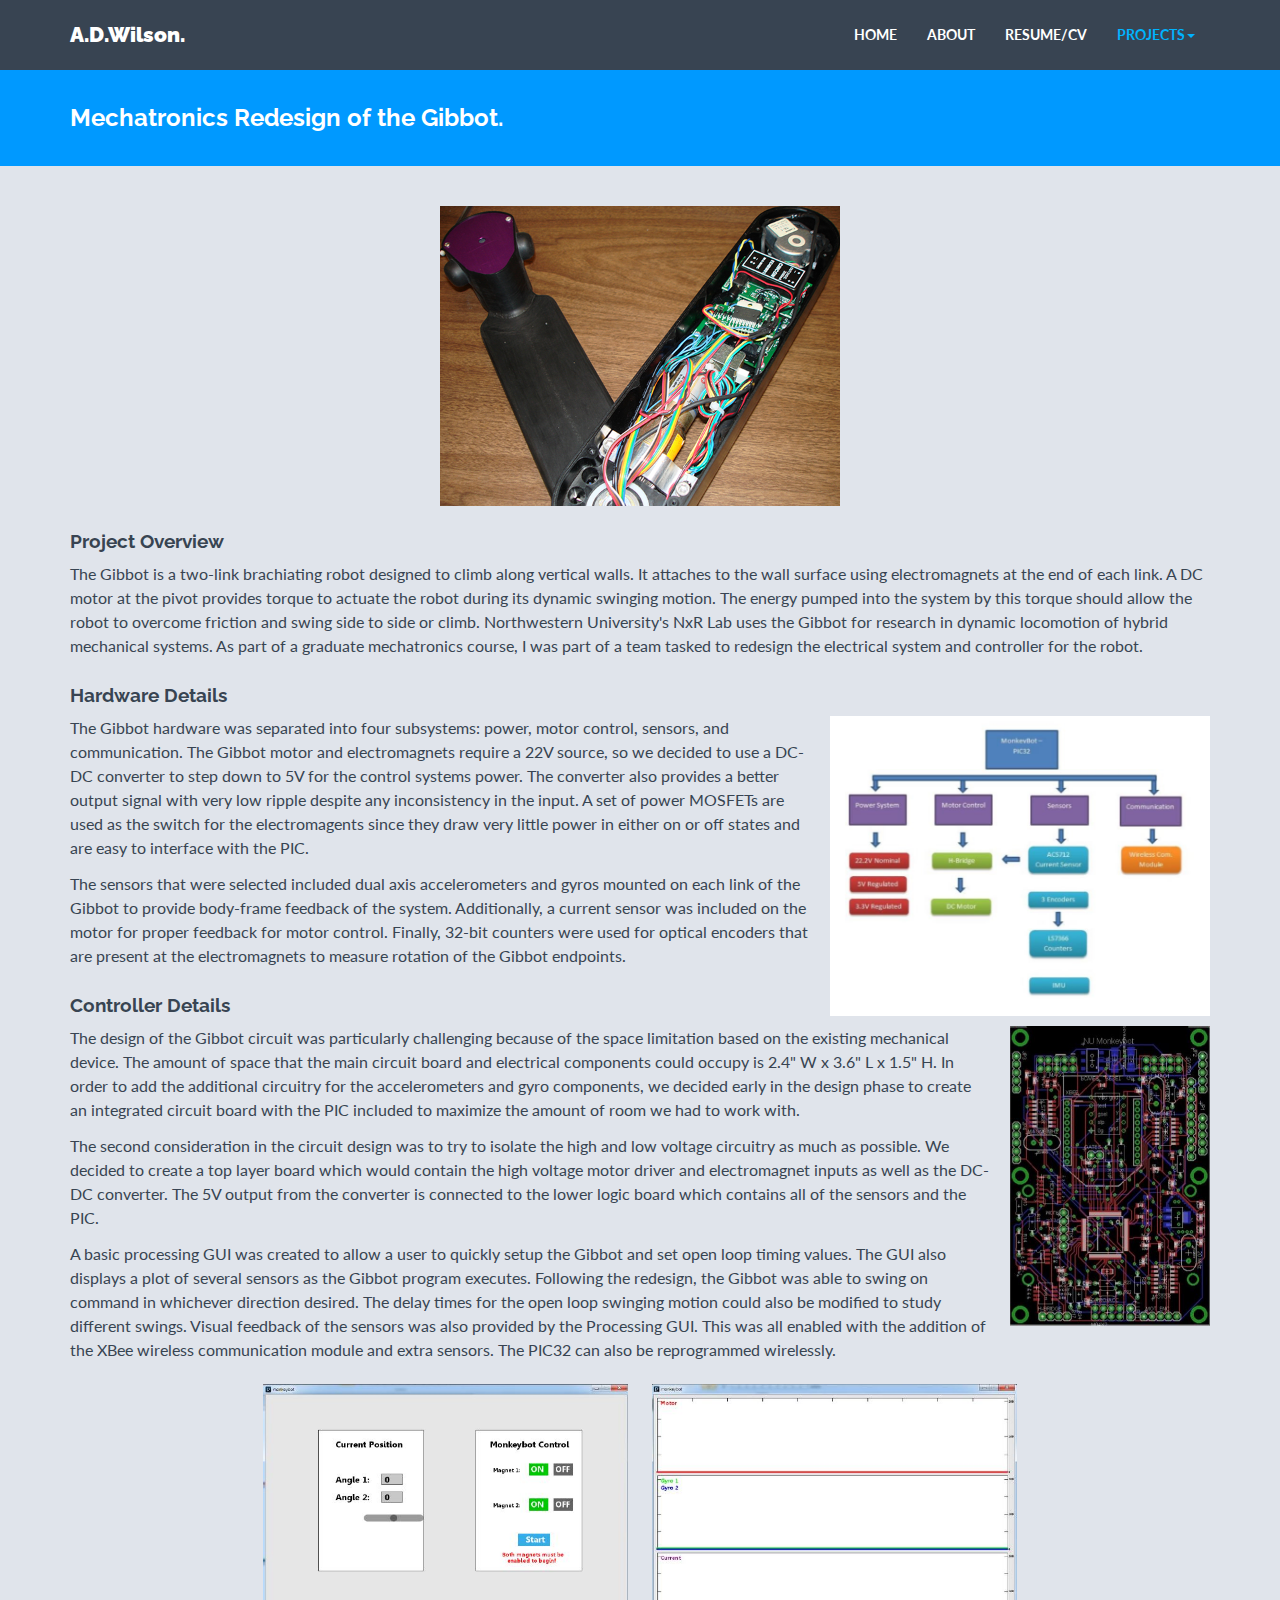
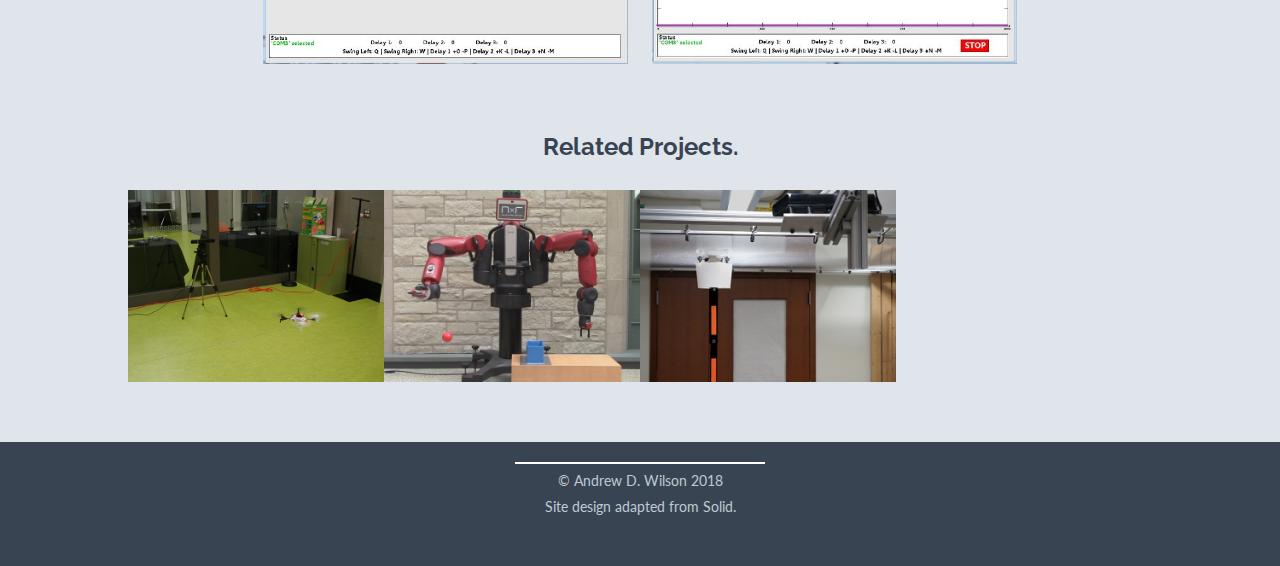
<file: gibbot.html>
<!DOCTYPE html>
<html lang="en">
  <head>
    <meta charset="utf-8">
    <meta http-equiv="X-UA-Compatible" content="IE=edge">
    <meta name="viewport" content="width=device-width, initial-scale=1">
    <meta name="description" content="">
    <meta name="author" content="">
    <link rel="shortcut icon" href="assets/icons/favicon.ico">

    <title>A.D.W. | Mechatronics Redesign of the Gibbot</title>

    <!-- Bootstrap core CSS -->
    <link href="assets/css/bootstrap.css" rel="stylesheet">

    <!-- Custom styles for this template -->
    <link href="assets/css/style.css" rel="stylesheet">
    <link href="assets/css/font-awesome.min.css" rel="stylesheet">
    <link href="https://fonts.googleapis.com/icon?family=Material+Icons" rel="stylesheet">
    
    <script type="text/x-mathjax-config">
      MathJax.Hub.Config({
      tex2jax: {inlineMath: [["$","$"],["\\(","\\)"]]}
      });
    </script>
    <script type="text/javascript" src="https://cdn.mathjax.org/mathjax/latest/MathJax.js?config=TeX-AMS_HTML-full"></script>

    <script>
      (function(i,s,o,g,r,a,m){i['GoogleAnalyticsObject']=r;i[r]=i[r]||function(){
      (i[r].q=i[r].q||[]).push(arguments)},i[r].l=1*new Date();a=s.createElement(o),
      m=s.getElementsByTagName(o)[0];a.async=1;a.src=g;m.parentNode.insertBefore(a,m)
      })(window,document,'script','https://www.google-analytics.com/analytics.js','ga');

      ga('create', 'UA-77075847-1', 'auto');
      ga('send', 'pageview');
    </script>
  </head>

  <body>

    <!-- Fixed navbar -->
    <div class="navbar navbar-default navbar-fixed-top" role="navigation">
      <div class="container">
        <div class="navbar-header">
          <button type="button" class="navbar-toggle" data-toggle="collapse" data-target=".navbar-collapse">
            <span class="sr-only">Toggle navigation</span>
            <span class="icon-bar"></span>
            <span class="icon-bar"></span>
            <span class="icon-bar"></span>
          </button>
          <a class="navbar-brand" href="index.html">A.D.Wilson.</a>
        </div>
        <div class="navbar-collapse collapse navbar-right">
          <ul class="nav navbar-nav">
            <li><a href="index.html">HOME</a></li>
            <li><a href="index.html#about">ABOUT</a></li>
            <li><a href="resume.html">RESUME/CV</a></li>
            <li class="dropdown active">
              <a href="#" class="dropdown-toggle" data-toggle="dropdown">PROJECTS<b class="caret"></b></a>
              <ul class="dropdown-menu">
                <li><a href="baxter.html">Maximizing Fisher Information with Baxter</a></li>
                <li><a href="discrete.html">Informative Trajectories using Discrete Mechanics</a></li>
                <li><a href="pendulum.html">Information Optimization of a Double Pendulum</a></li>
                <li><a href="quads.html">Kinect Feedback for Quadrotor Hover</a></li>
                <li><a href="rostrep.html">ROS Bridge for Trep</a></li>
                <li class="active"><a href="gibbot.html">Mechatronics Redesign of the Gibbot</a></li>
                <li><a href="filtering.html">Filtering and Machine Learning Problem Sets</a></li>
                <li><a href="helicopter.html">Control Allocation for a Helicopter with On-Blade Flaps</a></li>
                <li><a href="industrial.html">Implementing Telepresence Control on an Industrial Robot Arm</a></li>
              </ul>
            </li>
          </ul>
        </div><!--/.nav-collapse -->
      </div>
    </div>


	<!-- *****************************************************************************************************************
	 BLUE WRAP
	 ***************************************************************************************************************** -->
	<div id="blue">
	    <div class="container">
			<div class="row">
				<h3>Mechatronics Redesign of the Gibbot.</h3>
			</div><!-- /row -->
	    </div> <!-- /container -->
	</div><!-- /blue -->

	<!-- *****************************************************************************************************************
	 TITLE & CONTENT
	 ***************************************************************************************************************** -->
     <div class="project mt pb">
	 <div class="container" style="padding-bottom:40px">
	 	<div class="row">		
		 	<div class="col-xs-12" style="text-align:center">
                <img src="assets/img/portfolio/gibbot.jpg" alt="" style="max-height:300px">
            </div>
		 	<div class="col-xs-12">
		 		<h4>Project Overview</h4>
		 		<p>The Gibbot is a two-link brachiating robot designed to climb along vertical walls. It attaches to the wall surface using electromagnets at the end of each link. A DC motor at the pivot provides torque to actuate the robot during its dynamic swinging motion. The energy pumped into the system by this torque should allow the robot to overcome friction and swing side to side or climb. Northwestern University's NxR Lab uses the Gibbot for research in dynamic locomotion of hybrid mechanical systems. As part of a graduate mechatronics course, I was part of a team tasked to redesign the electrical system and controller for the robot.</p>

		 		<h4>Hardware Details</h4>
                <p><img src="assets/img/portfolio/diagram.jpg" alt="" style="max-height:300px;float:right;padding-left:20px">
                The Gibbot hardware was separated into four subsystems: power, motor control, sensors, and communication. The Gibbot motor and electromagnets require a 22V source, so we decided to use a DC-DC converter to step down to 5V for the control systems power. The converter also provides a better output signal with very low ripple despite any inconsistency in the input. A set of power MOSFETs are used as the switch for the electromagents since they draw very little power in either on or off states and are easy to interface with the PIC.
                </p>
                <p>
                The sensors that were selected included dual axis accelerometers and gyros mounted on each link of the Gibbot to provide body-frame feedback of the system. Additionally, a current sensor was included on the motor for proper feedback for motor control. Finally, 32-bit counters were used for optical encoders that are present at the electromagnets to measure rotation of the Gibbot endpoints.
                <h4>Controller Details</h4>
                <p><img src="assets/img/portfolio/gibbot_board.jpg" alt="" style="max-height:300px;float:right;padding-left:20px">
                The design of the Gibbot circuit was particularly challenging because of the space limitation based on the existing mechanical device. The amount of space that the main circuit board and electrical components could occupy is 2.4" W x 3.6" L x 1.5" H. In order to add the additional circuitry for the accelerometers and gyro components, we decided early in the design phase to create an integrated circuit board with the PIC included to maximize the amount of room we had to work with.
                </p>
                <p>
                The second consideration in the circuit design was to try to isolate the high and low voltage circuitry as much as possible. We decided to create a top layer board which would contain the high voltage motor driver and electromagnet inputs as well as the DC-DC converter. The 5V output from the converter is connected to the lower logic board which contains all of the sensors and the PIC.
                <p>
                <p>A basic processing GUI was created to allow a user to quickly setup the Gibbot and set open loop timing values. The GUI also displays a plot of several sensors as the Gibbot program executes. Following the redesign, the Gibbot was able to swing on command in whichever direction desired. The delay times for the open loop swinging motion could also be modified to study different swings. Visual feedback of the sensors was also provided by the Processing GUI. This was all enabled with the addition of the XBee wireless communication module and extra sensors. The PIC32 can also be reprogrammed wirelessly.</p>
            </div>
            <div class="col-xs-12" style="text-align:center">                
                <img src="assets/img/portfolio/gibbot_screen1.jpg" alt="" style="max-height:300px;padding:10px">
                <img src="assets/img/portfolio/gibbot_screen2.jpg" alt="" style="max-height:300px;padding:10px">
            </div>
	 	</div>
	 </div>
	 </div>
     
	<!-- *****************************************************************************************************************
	 PORTFOLIO SECTION
	 ***************************************************************************************************************** -->
	 <div id="portfoliowrap">
        <h3>Related Projects.</h3>
        <div class="container-fluid portfoliocontainer">
            <div class="row">
				<div class="col-sm-6 col-md-4 col-lg-3 nopadding portfolio-item">
					<div>
                        <img src="assets/img/portfolio/quads.jpg" alt="">
                        <a href="quads.html">
                        <span class="text-content hidden-xs hidden-sm"><h4>Kinect Feedback for Quadrotor Hover</h4></span>
                        <span class="text-tablet hidden-md hidden-lg"><h4>Kinect Feedback for Quadrotor Hover</h4></span></a>
					</div>
				</div>                  
				<div class="col-sm-6 col-md-4 col-lg-3 nopadding portfolio-item">
					<div>
                        <img src="assets/img/portfolio/baxter.jpg" alt="">
                        <a href="baxter.html">
                        <span class="text-content hidden-xs hidden-sm"><h4>Maximizing Fisher Information with Baxter</h4></span>
                        <span class="text-tablet hidden-md hidden-lg"><h4>Maximizing Fisher Information with Baxter</h4></span></a>
					</div>
				</div>
				<div class="col-sm-6 col-md-4 col-lg-3 nopadding portfolio-item">
					<div>
                        <img src="assets/img/portfolio/pendulum.jpg" alt="">
                        <a href="pendulum.html">
                        <span class="text-content hidden-xs hidden-sm"><h4>Information Optimization of a Double Pendulum</h4></span>
                        <span class="text-tablet hidden-md hidden-lg"><h4>Information Optimization of a Double Pendulum</h4></span></a>
					</div>
				</div>                
            </div><!-- portfolio -->
        </div><!-- portfolio container -->
	 </div><!--/Portfoliowrap -->
	 
	 	 

	<!-- *****************************************************************************************************************
	 FOOTER
	 ***************************************************************************************************************** -->
     <div id="footer">
        <div class="container">
		 	<div class="row">
            <div class="hline-w" style="width:250px;margin: 0px auto;"></div>
                <p>&copy; Andrew D. Wilson 2018</p><p>Site design adapted from <a href="https://blacktie.co/demo/solid/">Solid.</a></p>
            </div><! --/row -->
        </div><! --/container -->
     </div>
	 
    <!-- Bootstrap core JavaScript
    ================================================== -->
    <!-- Placed at the end of the document so the pages load faster -->
    <script src="https://ajax.googleapis.com/ajax/libs/jquery/2.2.2/jquery.min.js"></script>
    <script src="assets/js/bootstrap.min.js"></script>
    
  </body>
</html>
</file>
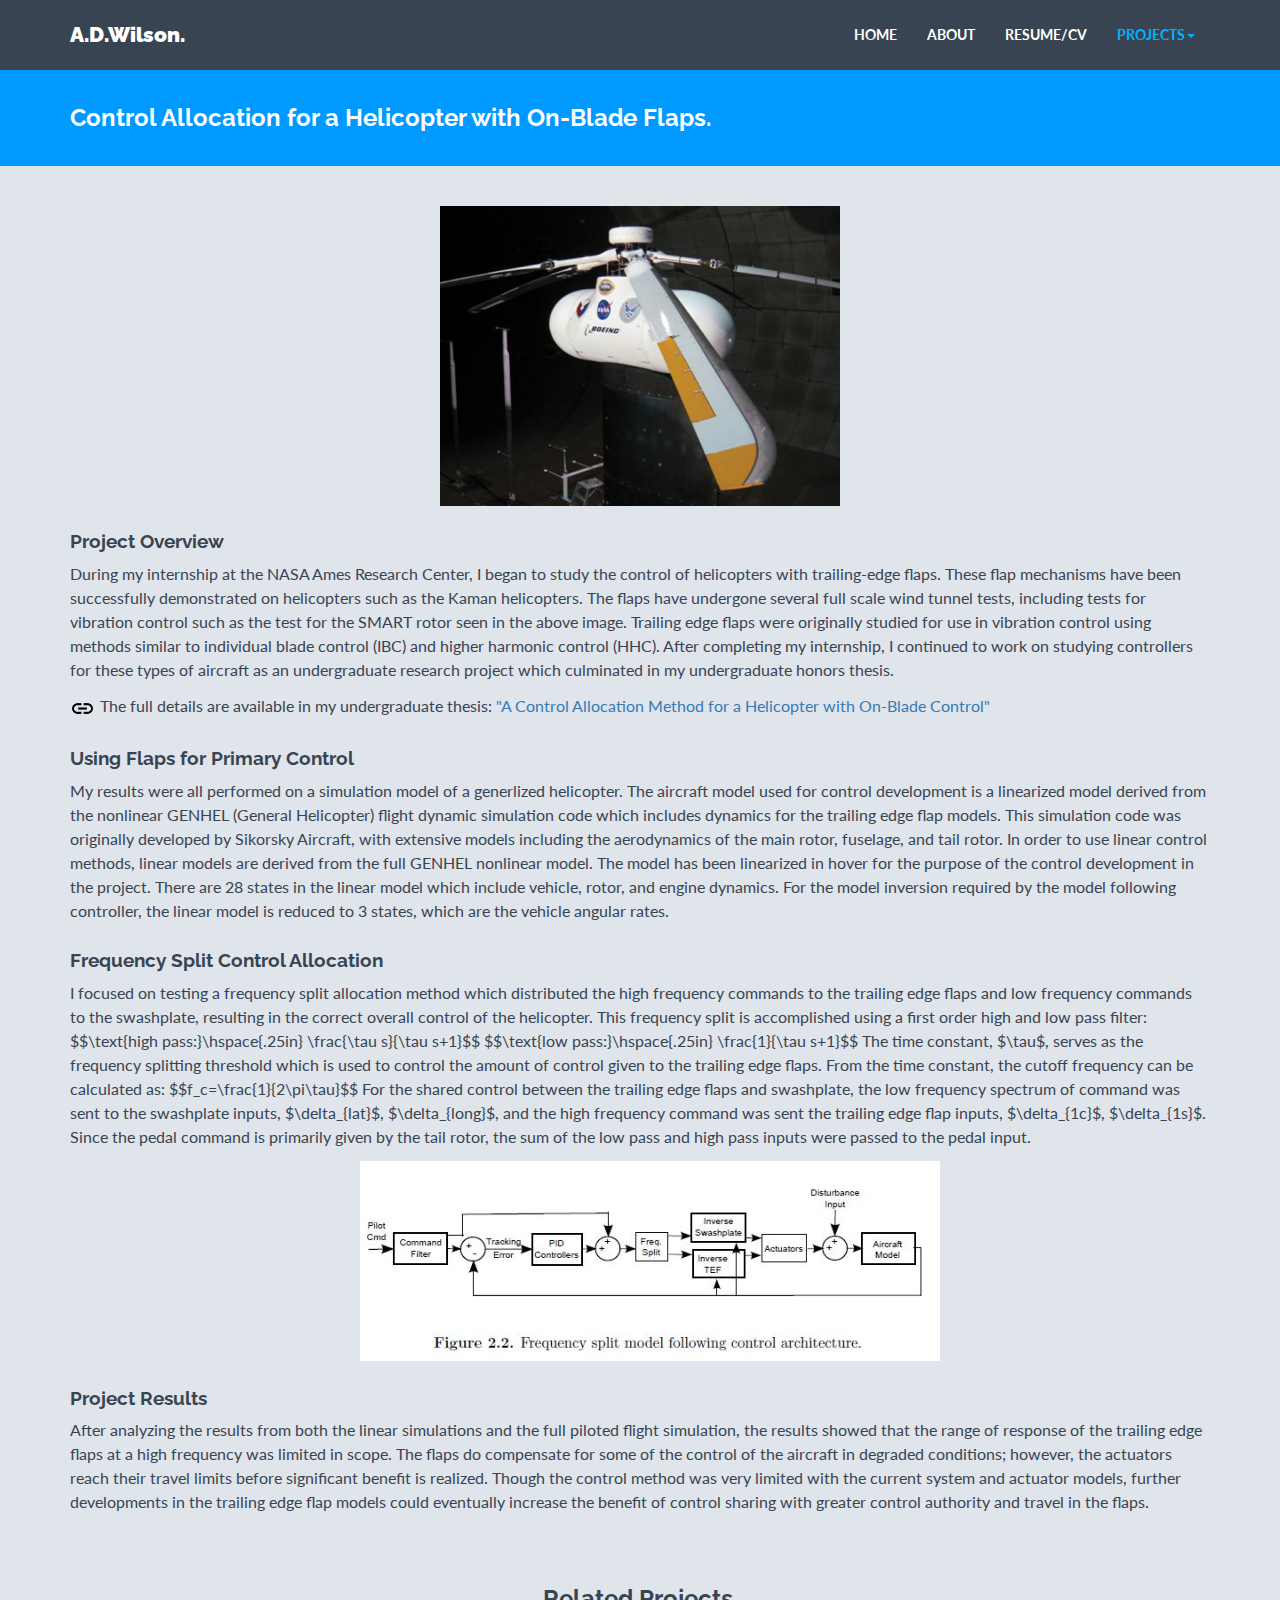
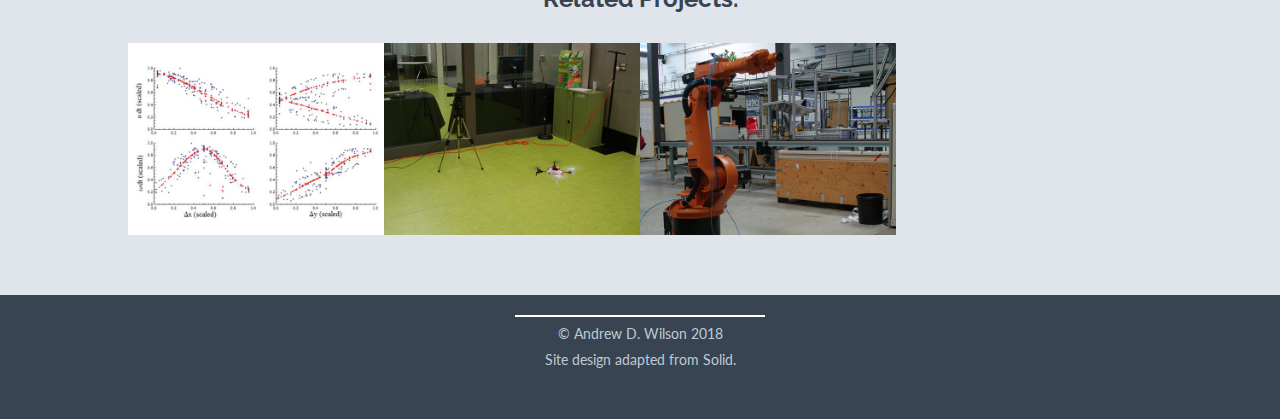
<file: helicopter.html>
<!DOCTYPE html>
<html lang="en">
  <head>
    <meta charset="utf-8">
    <meta http-equiv="X-UA-Compatible" content="IE=edge">
    <meta name="viewport" content="width=device-width, initial-scale=1">
    <meta name="description" content="">
    <meta name="author" content="">
    <link rel="shortcut icon" href="assets/icons/favicon.ico">

    <title>A.D.W. | Control Allocation for a Helicopter with On-Blade Flaps</title>

    <!-- Bootstrap core CSS -->
    <link href="assets/css/bootstrap.css" rel="stylesheet">

    <!-- Custom styles for this template -->
    <link href="assets/css/style.css" rel="stylesheet">
    <link href="assets/css/font-awesome.min.css" rel="stylesheet">
    <link href="https://fonts.googleapis.com/icon?family=Material+Icons" rel="stylesheet">
    
    <script type="text/x-mathjax-config">
      MathJax.Hub.Config({
      tex2jax: {inlineMath: [["$","$"],["\\(","\\)"]]}
      });
    </script>
    <script type="text/javascript" src="https://cdn.mathjax.org/mathjax/latest/MathJax.js?config=TeX-AMS_HTML-full"></script>

    <script>
      (function(i,s,o,g,r,a,m){i['GoogleAnalyticsObject']=r;i[r]=i[r]||function(){
      (i[r].q=i[r].q||[]).push(arguments)},i[r].l=1*new Date();a=s.createElement(o),
      m=s.getElementsByTagName(o)[0];a.async=1;a.src=g;m.parentNode.insertBefore(a,m)
      })(window,document,'script','https://www.google-analytics.com/analytics.js','ga');

      ga('create', 'UA-77075847-1', 'auto');
      ga('send', 'pageview');
    </script>
  </head>

  <body>

    <!-- Fixed navbar -->
    <div class="navbar navbar-default navbar-fixed-top" role="navigation">
      <div class="container">
        <div class="navbar-header">
          <button type="button" class="navbar-toggle" data-toggle="collapse" data-target=".navbar-collapse">
            <span class="sr-only">Toggle navigation</span>
            <span class="icon-bar"></span>
            <span class="icon-bar"></span>
            <span class="icon-bar"></span>
          </button>
          <a class="navbar-brand" href="index.html">A.D.Wilson.</a>
        </div>
        <div class="navbar-collapse collapse navbar-right">
          <ul class="nav navbar-nav">
            <li><a href="index.html">HOME</a></li>
            <li><a href="index.html#about">ABOUT</a></li>
            <li><a href="resume.html">RESUME/CV</a></li>
            <li class="dropdown active">
              <a href="#" class="dropdown-toggle" data-toggle="dropdown">PROJECTS<b class="caret"></b></a>
              <ul class="dropdown-menu">
                <li><a href="baxter.html">Maximizing Fisher Information with Baxter</a></li>
                <li><a href="discrete.html">Informative Trajectories using Discrete Mechanics</a></li>
                <li><a href="pendulum.html">Information Optimization of a Double Pendulum</a></li>
                <li><a href="quads.html">Kinect Feedback for Quadrotor Hover</a></li>
                <li><a href="rostrep.html">ROS Bridge for Trep</a></li>
                <li><a href="gibbot.html">Mechatronics Redesign of the Gibbot</a></li>
                <li><a href="filtering.html">Filtering and Machine Learning Problem Sets</a></li>
                <li class="active"><a href="helicopter.html">Control Allocation for a Helicopter with On-Blade Flaps</a></li>
                <li><a href="industrial.html">Implementing Telepresence Control on an Industrial Robot Arm</a></li>
              </ul>
            </li>
          </ul>
        </div><!--/.nav-collapse -->
      </div>
    </div>


	<!-- *****************************************************************************************************************
	 BLUE WRAP
	 ***************************************************************************************************************** -->
	<div id="blue">
	    <div class="container">
			<div class="row">
				<h3>Control Allocation for a Helicopter with On-Blade Flaps.</h3>
			</div><!-- /row -->
	    </div> <!-- /container -->
	</div><!-- /blue -->

	<!-- *****************************************************************************************************************
	 TITLE & CONTENT
	 ***************************************************************************************************************** -->
     <div class="project mt pb">
	 <div class="container" style="padding-bottom:40px">
	 	<div class="row">		
		 	<div class="col-xs-12" style="text-align:center">
                <img src="assets/img/portfolio/smartflap.jpg" alt="" style="max-height:300px">
            </div>
		 	<div class="col-xs-12">
		 		<h4>Project Overview</h4>
		 		<p>During my internship at the NASA Ames Research Center, I began to study the control of helicopters with trailing-edge flaps. These flap mechanisms have been successfully demonstrated on helicopters such as the Kaman helicopters.  The flaps have undergone several full scale wind tunnel tests, including tests for vibration control such as the test for the SMART rotor seen in the above image. Trailing edge flaps were originally studied for use in vibration control using methods similar to individual blade control (IBC) and higher harmonic control (HHC). After completing my internship, I continued to work on studying controllers for these types of aircraft as an undergraduate research project which culminated in my undergraduate honors thesis.</p>
                <p><img src="assets/icons/link_icon.png" alt="" style="max-height:25px;padding-right:5px">The full details are available in my undergraduate thesis: <a href="papers/Wilson_A_thesis.pdf">"A Control Allocation Method for a Helicopter with On-Blade Control"</a></p>
		 		<h4>Using Flaps for Primary Control</h4>
                <p>My results were all performed on a simulation model of a generlized helicopter. The aircraft model used for control development is a linearized model derived from the nonlinear GENHEL (General Helicopter) flight dynamic simulation code which includes dynamics for the trailing edge flap models. This simulation code was originally developed by Sikorsky Aircraft, with extensive models including the aerodynamics of the main rotor, fuselage, and tail rotor. In order to use linear control methods, linear models are derived from the full GENHEL nonlinear model. The model has been linearized in hover for the purpose of the control development in the project. There are 28 states in the linear model which include vehicle, rotor, and engine dynamics. For the model inversion required by the model following controller, the linear model is reduced to 3 states, which are the vehicle angular rates.
                </p>
   		 		<h4>Frequency Split Control Allocation</h4>
                <p>
                I focused on testing a frequency split allocation method which distributed the high frequency commands to the trailing edge flaps and low frequency commands to the swashplate, resulting in the correct overall control of the helicopter.  This frequency split is accomplished using a first order high and low pass filter:
                $$\text{high pass:}\hspace{.25in} \frac{\tau s}{\tau s+1}$$
                $$\text{low pass:}\hspace{.25in} \frac{1}{\tau s+1}$$
                The time constant, $\tau$, serves as the frequency splitting threshold which is used to control the amount of control given to the trailing edge flaps.  From the time constant, the cutoff frequency can be calculated as:
                $$f_c=\frac{1}{2\pi\tau}$$
                For the shared control between the trailing edge flaps and swashplate, the low frequency spectrum of command was sent to the swashplate inputs, $\delta_{lat}$, $\delta_{long}$, and the high frequency command was sent the trailing edge flap inputs, $\delta_{1c}$, $\delta_{1s}$.  Since the pedal command is primarily given by the tail rotor, the sum of the low pass and high pass inputs were passed to the pedal input.
                <p>
                <p style="text-align:center;margin-left:auto;margin-right:auto;"><img src="assets/img/portfolio/heli_model.jpg" alt="" style="max-height:200px;padding-left:20px">
                </p>
                <h4>Project Results</h4>
                <p>
                After analyzing the results from both the linear simulations and the full piloted flight simulation, the results showed that the range of response of the trailing edge flaps at a high frequency was limited in scope.  The flaps do compensate for some of the control of the aircraft in degraded conditions; however, the actuators reach their travel limits before significant benefit is realized. Though the control method was very limited with the current system and actuator models, further developments in the trailing edge flap models could eventually increase the benefit of control sharing with greater control authority and travel in the flaps.
            </div>
	 	</div>
	 </div>
	 </div>
     
	<!-- *****************************************************************************************************************
	 PORTFOLIO SECTION
	 ***************************************************************************************************************** -->
	 <div id="portfoliowrap">
        <h3>Related Projects.</h3>
        <div class="container-fluid portfoliocontainer">
            <div class="row">
				<div class="col-sm-6 col-md-4 col-lg-3 nopadding portfolio-item">
					<div>
                        <img src="assets/img/portfolio/filtering.jpg" alt="">
                        <a href="filtering.html">
                        <span class="text-content hidden-xs hidden-sm"><h4>Filtering and Machine Learning Problem Sets</h4></span>
                        <span class="text-tablet hidden-md hidden-lg"><h4>Filtering and Machine Learning Problem Sets</h4></span></a>
					</div>
				</div>
                <div class="col-sm-6 col-md-4 col-lg-3 nopadding portfolio-item">
					<div>
                        <img src="assets/img/portfolio/quads.jpg" alt="">
                        <a href="quads.html">
                        <span class="text-content hidden-xs hidden-sm"><h4>Kinect Feedback for Quadrotor Hover</h4></span>
                        <span class="text-tablet hidden-md hidden-lg"><h4>Kinect Feedback for Quadrotor Hover</h4></span></a>
					</div>
				</div>
                <div class="col-sm-6 col-md-4 col-lg-3 nopadding portfolio-item">
					<div>
                        <img src="assets/img/portfolio/industrial.jpg" alt="">
                        <a href="industrial.html">
                        <span class="text-content hidden-xs hidden-sm"><h4>Implementing Telepresence Control on an Industrial Robot Arm</h4></span>
                        <span class="text-tablet hidden-md hidden-lg"><h4>Implementing Telepresence Control on an Industrial Robot Arm</h4></span></a>
					</div>
				</div>      
            </div><!-- portfolio -->
        </div><!-- portfolio container -->
	 </div><!--/Portfoliowrap -->
	 
	 	 

	<!-- *****************************************************************************************************************
	 FOOTER
	 ***************************************************************************************************************** -->
     <div id="footer">
        <div class="container">
		 	<div class="row">
            <div class="hline-w" style="width:250px;margin: 0px auto;"></div>
                <p>&copy; Andrew D. Wilson 2018</p><p>Site design adapted from <a href="https://blacktie.co/demo/solid/">Solid.</a></p>
            </div><! --/row -->
        </div><! --/container -->
     </div>
	 
    <!-- Bootstrap core JavaScript
    ================================================== -->
    <!-- Placed at the end of the document so the pages load faster -->
    <script src="https://ajax.googleapis.com/ajax/libs/jquery/2.2.2/jquery.min.js"></script>
    <script src="assets/js/bootstrap.min.js"></script>
    
  </body>
</html>
</file>
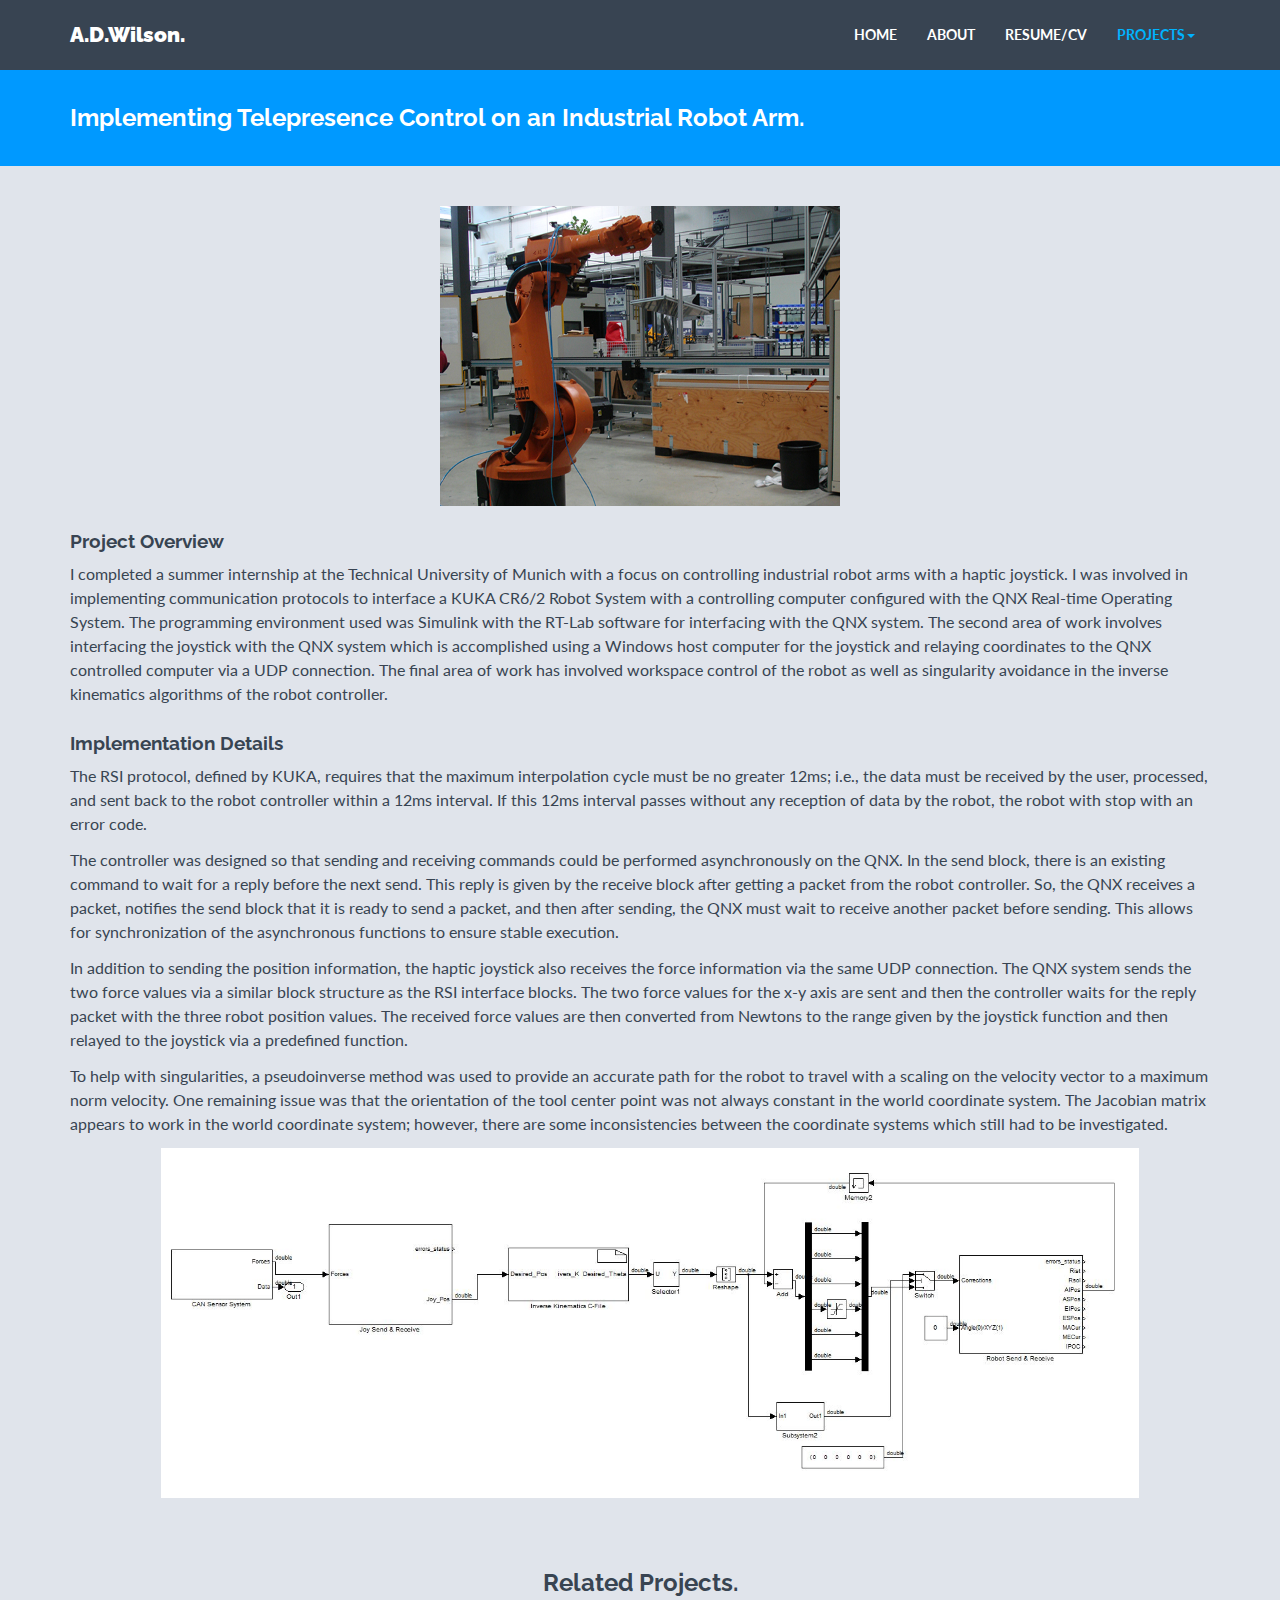
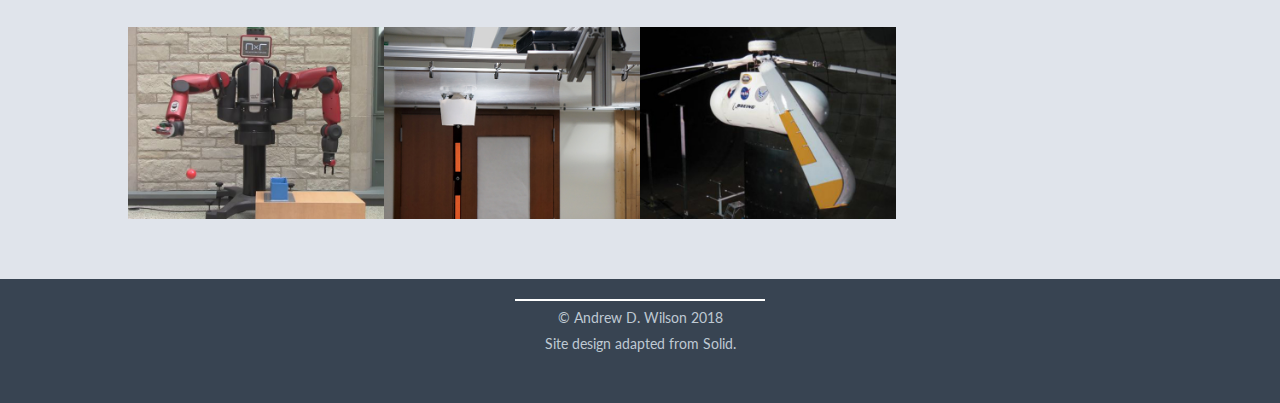
<file: industrial.html>
<!DOCTYPE html>
<html lang="en">
  <head>
    <meta charset="utf-8">
    <meta http-equiv="X-UA-Compatible" content="IE=edge">
    <meta name="viewport" content="width=device-width, initial-scale=1">
    <meta name="description" content="">
    <meta name="author" content="">
    <link rel="shortcut icon" href="assets/icons/favicon.ico">

    <title>A.D.W. | Implementing Telepresence Control on an Industrial Robot Arm</title>

    <!-- Bootstrap core CSS -->
    <link href="assets/css/bootstrap.css" rel="stylesheet">

    <!-- Custom styles for this template -->
    <link href="assets/css/style.css" rel="stylesheet">
    <link href="assets/css/font-awesome.min.css" rel="stylesheet">
    <link href="https://fonts.googleapis.com/icon?family=Material+Icons" rel="stylesheet">
    
    <script type="text/x-mathjax-config">
      MathJax.Hub.Config({
      tex2jax: {inlineMath: [["$","$"],["\\(","\\)"]]}
      });
    </script>
    <script type="text/javascript" src="https://cdn.mathjax.org/mathjax/latest/MathJax.js?config=TeX-AMS_HTML-full"></script>

    <script>
      (function(i,s,o,g,r,a,m){i['GoogleAnalyticsObject']=r;i[r]=i[r]||function(){
      (i[r].q=i[r].q||[]).push(arguments)},i[r].l=1*new Date();a=s.createElement(o),
      m=s.getElementsByTagName(o)[0];a.async=1;a.src=g;m.parentNode.insertBefore(a,m)
      })(window,document,'script','https://www.google-analytics.com/analytics.js','ga');

      ga('create', 'UA-77075847-1', 'auto');
      ga('send', 'pageview');
    </script>
  </head>

  <body>

    <!-- Fixed navbar -->
    <div class="navbar navbar-default navbar-fixed-top" role="navigation">
      <div class="container">
        <div class="navbar-header">
          <button type="button" class="navbar-toggle" data-toggle="collapse" data-target=".navbar-collapse">
            <span class="sr-only">Toggle navigation</span>
            <span class="icon-bar"></span>
            <span class="icon-bar"></span>
            <span class="icon-bar"></span>
          </button>
          <a class="navbar-brand" href="index.html">A.D.Wilson.</a>
        </div>
        <div class="navbar-collapse collapse navbar-right">
          <ul class="nav navbar-nav">
            <li><a href="index.html">HOME</a></li>
            <li><a href="index.html#about">ABOUT</a></li>
            <li><a href="resume.html">RESUME/CV</a></li>
            <li class="dropdown active">
              <a href="#" class="dropdown-toggle" data-toggle="dropdown">PROJECTS<b class="caret"></b></a>
              <ul class="dropdown-menu">
                <li><a href="baxter.html">Maximizing Fisher Information with Baxter</a></li>
                <li><a href="discrete.html">Informative Trajectories using Discrete Mechanics</a></li>
                <li><a href="pendulum.html">Information Optimization of a Double Pendulum</a></li>
                <li><a href="quads.html">Kinect Feedback for Quadrotor Hover</a></li>
                <li><a href="rostrep.html">ROS Bridge for Trep</a></li>
                <li><a href="gibbot.html">Mechatronics Redesign of the Gibbot</a></li>
                <li><a href="filtering.html">Filtering and Machine Learning Problem Sets</a></li>
                <li><a href="helicopter.html">Control Allocation for a Helicopter with On-Blade Flaps</a></li>
                <li class="active"><a href="industrial.html">Implementing Telepresence Control on an Industrial Robot Arm</a></li>
              </ul>
            </li>
          </ul>
        </div><!--/.nav-collapse -->
      </div>
    </div>


	<!-- *****************************************************************************************************************
	 BLUE WRAP
	 ***************************************************************************************************************** -->
	<div id="blue">
	    <div class="container">
			<div class="row">
				<h3>Implementing Telepresence Control on an Industrial Robot Arm.</h3>
			</div><!-- /row -->
	    </div> <!-- /container -->
	</div><!-- /blue -->

	<!-- *****************************************************************************************************************
	 TITLE & CONTENT
	 ***************************************************************************************************************** -->
     <div class="project mt pb">
	 <div class="container" style="padding-bottom:40px">
	 	<div class="row">		
		 	<div class="col-xs-12" style="text-align:center">
                <img src="assets/img/portfolio/industrial.jpg" alt="" style="max-height:300px">
            </div>
		 	<div class="col-xs-12">
		 		<h4>Project Overview</h4>
		 		<p>I completed a summer internship at the Technical University of Munich with a focus on controlling industrial robot arms with a haptic joystick. I was involved in implementing communication protocols to interface a KUKA CR6/2 Robot System with a controlling computer configured with the QNX Real-time Operating System.  The programming environment used was Simulink with the RT-Lab software for interfacing with the QNX system. The second area of work involves interfacing the joystick with the QNX system which is accomplished using a Windows host computer for the joystick and relaying coordinates to the QNX controlled computer via a UDP connection. The final area of work has involved workspace control of the robot as well as singularity avoidance in the inverse kinematics algorithms of the robot controller.</p>

		 		<h4>Implementation Details</h4>
                <p>The RSI protocol, defined by KUKA, requires that the maximum interpolation cycle must be no greater 12ms; i.e., the data must be received by the user, processed, and sent back to the robot controller within a 12ms interval.  If this 12ms interval passes without any reception of data by the robot, the robot with stop with an error code.</p>
                <p>The controller was designed so that sending and receiving commands could be performed asynchronously on the QNX.  In the send block, there is an existing command to wait for a reply before the next send.  This reply is given by the receive block after getting a packet from the robot controller.  So, the QNX receives a packet, notifies the send block that it is ready to send a packet, and then after sending, the QNX must wait to receive another packet before sending.  This allows for synchronization of the asynchronous functions to ensure stable execution.
                </p>
                <p>In addition to sending the position information, the haptic joystick also receives the force information via the same UDP connection. The QNX system sends the two force values via a similar block structure as the RSI interface blocks. The two force values for the x-y axis are sent and then the controller waits for the reply packet with the three robot position values.  The received force values are then converted from Newtons to the range given by the joystick function and then relayed to the joystick via a predefined function.</p>
                <p>To help with singularities, a pseudoinverse method was used to provide an accurate path for the robot to travel with a scaling on the velocity vector to a maximum norm velocity. One remaining issue was that the orientation of the tool center point was not always constant in the world coordinate system.  The Jacobian matrix appears to work in the world coordinate system; however, there are some inconsistencies between the coordinate systems which still had to be investigated.
                <p style="text-align:center;margin-left:auto;margin-right:auto;"><img src="assets/img/portfolio/simulink.jpg" alt="" style="max-height:350px;padding-left:20px">
                </p>
            </div>
	 	</div>
	 </div>
	 </div>
     
	<!-- *****************************************************************************************************************
	 PORTFOLIO SECTION
	 ***************************************************************************************************************** -->
	 <div id="portfoliowrap">
        <h3>Related Projects.</h3>
        <div class="container-fluid portfoliocontainer">
            <div class="row">
				<div class="col-sm-6 col-md-4 col-lg-3 nopadding portfolio-item">
					<div>
                        <img src="assets/img/portfolio/baxter.jpg" alt="">
                        <a href="baxter.html">
                        <span class="text-content hidden-xs hidden-sm"><h4>Maximizing Fisher Information with Baxter</h4></span>
                        <span class="text-tablet hidden-md hidden-lg"><h4>Maximizing Fisher Information with Baxter</h4></span></a>
					</div>
				</div>
				<div class="col-sm-6 col-md-4 col-lg-3 nopadding portfolio-item">
					<div>
                        <img src="assets/img/portfolio/pendulum.jpg" alt="">
                        <a href="pendulum.html">
                        <span class="text-content hidden-xs hidden-sm"><h4>Information Optimization of a Double Pendulum</h4></span>
                        <span class="text-tablet hidden-md hidden-lg"><h4>Information Optimization of a Double Pendulum</h4></span></a>
					</div>
				</div>
				<div class="col-sm-6 col-md-4 col-lg-3 nopadding portfolio-item">
					<div>
                        <img src="assets/img/portfolio/smartflap.jpg" alt="">
                        <a href="helicopter.html">
                        <span class="text-content hidden-xs hidden-sm"><h4>Control Allocation for a Helicopter with On-Blade Flaps</h4></span>
                        <span class="text-tablet hidden-md hidden-lg"><h4>Control Allocation for a Helicopter with On-Blade Flaps</h4></span></a>
					</div>
				</div>                
            </div><!-- portfolio -->
        </div><!-- portfolio container -->
	 </div><!--/Portfoliowrap -->
	 
	 	 

	<!-- *****************************************************************************************************************
	 FOOTER
	 ***************************************************************************************************************** -->
     <div id="footer">
        <div class="container">
		 	<div class="row">
            <div class="hline-w" style="width:250px;margin: 0px auto;"></div>
                <p>&copy; Andrew D. Wilson 2018</p><p>Site design adapted from <a href="https://blacktie.co/demo/solid/">Solid.</a></p>
            </div><! --/row -->
        </div><! --/container -->
     </div>
	 
    <!-- Bootstrap core JavaScript
    ================================================== -->
    <!-- Placed at the end of the document so the pages load faster -->
    <script src="https://ajax.googleapis.com/ajax/libs/jquery/2.2.2/jquery.min.js"></script>
    <script src="assets/js/bootstrap.min.js"></script>
    
  </body>
</html>
</file>
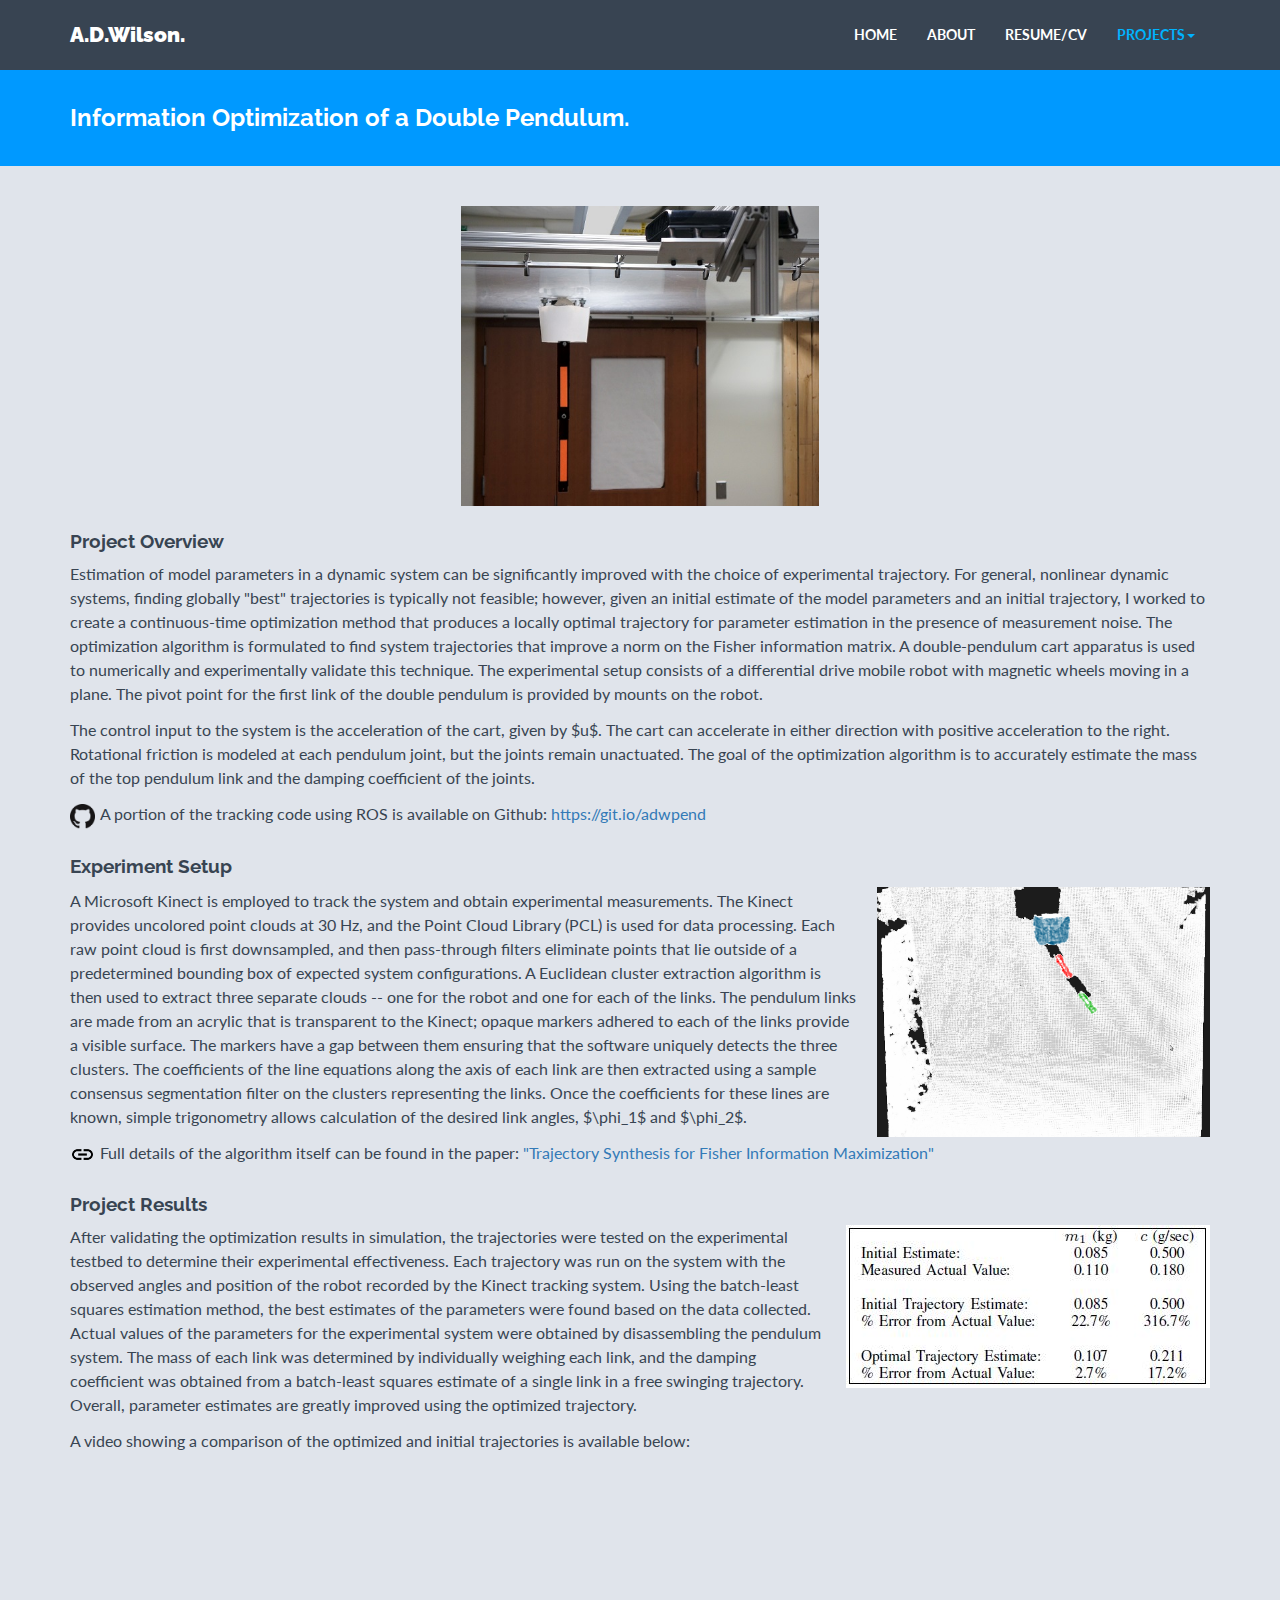
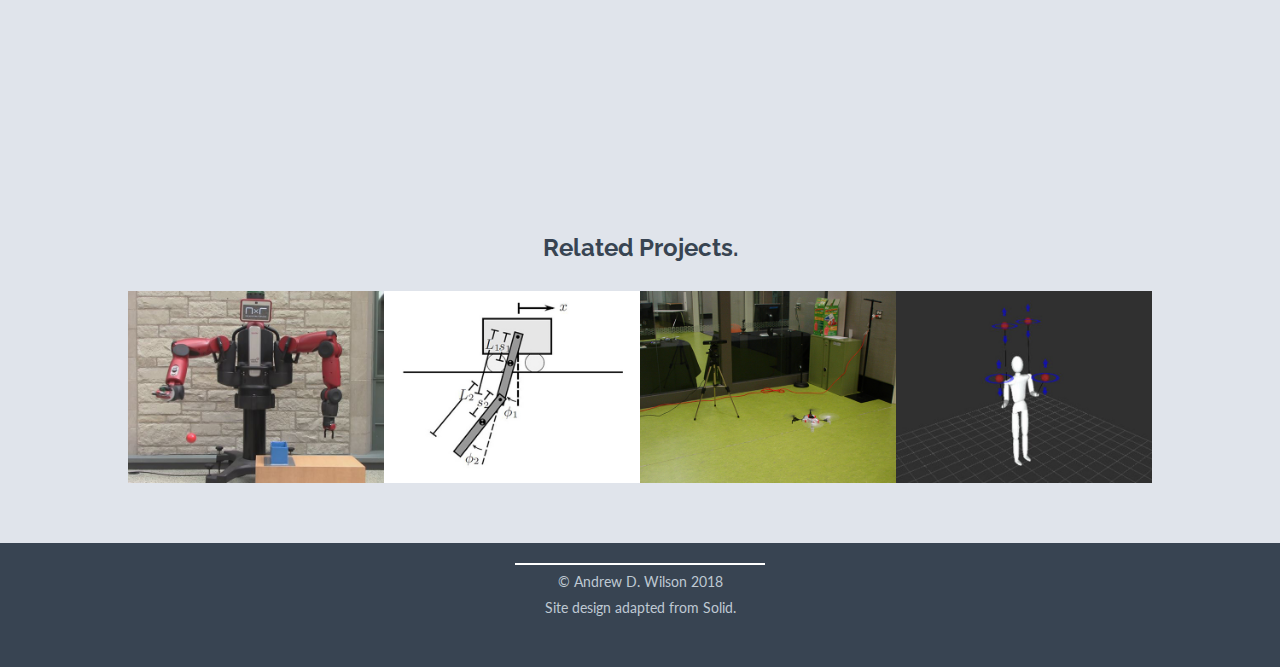
<file: pendulum.html>
<!DOCTYPE html>
<html lang="en">
  <head>
    <meta charset="utf-8">
    <meta http-equiv="X-UA-Compatible" content="IE=edge">
    <meta name="viewport" content="width=device-width, initial-scale=1">
    <meta name="description" content="">
    <meta name="author" content="">
    <link rel="shortcut icon" href="assets/icons/favicon.ico">

    <title>A.D.W. | Information Optimization of a Double Pendulum</title>

    <!-- Bootstrap core CSS -->
    <link href="assets/css/bootstrap.css" rel="stylesheet">

    <!-- Custom styles for this template -->
    <link href="assets/css/style.css" rel="stylesheet">
    <link href="assets/css/font-awesome.min.css" rel="stylesheet">
    <link href="https://fonts.googleapis.com/icon?family=Material+Icons" rel="stylesheet">
    
    <script type="text/x-mathjax-config">
      MathJax.Hub.Config({
      tex2jax: {inlineMath: [["$","$"],["\\(","\\)"]]}
      });
    </script>
    <script type="text/javascript" src="https://cdn.mathjax.org/mathjax/latest/MathJax.js?config=TeX-AMS_HTML-full"></script>

    <script>
      (function(i,s,o,g,r,a,m){i['GoogleAnalyticsObject']=r;i[r]=i[r]||function(){
      (i[r].q=i[r].q||[]).push(arguments)},i[r].l=1*new Date();a=s.createElement(o),
      m=s.getElementsByTagName(o)[0];a.async=1;a.src=g;m.parentNode.insertBefore(a,m)
      })(window,document,'script','https://www.google-analytics.com/analytics.js','ga');

      ga('create', 'UA-77075847-1', 'auto');
      ga('send', 'pageview');
    </script>
  </head>

  <body>

    <!-- Fixed navbar -->
    <div class="navbar navbar-default navbar-fixed-top" role="navigation">
      <div class="container">
        <div class="navbar-header">
          <button type="button" class="navbar-toggle" data-toggle="collapse" data-target=".navbar-collapse">
            <span class="sr-only">Toggle navigation</span>
            <span class="icon-bar"></span>
            <span class="icon-bar"></span>
            <span class="icon-bar"></span>
          </button>
          <a class="navbar-brand" href="index.html">A.D.Wilson.</a>
        </div>
        <div class="navbar-collapse collapse navbar-right">
          <ul class="nav navbar-nav">
            <li><a href="index.html">HOME</a></li>
            <li><a href="index.html#about">ABOUT</a></li>
            <li><a href="resume.html">RESUME/CV</a></li>
            <li class="dropdown active">
              <a href="#" class="dropdown-toggle" data-toggle="dropdown">PROJECTS<b class="caret"></b></a>
              <ul class="dropdown-menu">
                <li><a href="baxter.html">Maximizing Fisher Information with Baxter</a></li>
                <li><a href="discrete.html">Informative Trajectories using Discrete Mechanics</a></li>
                <li class="active"><a href="pendulum.html">Information Optimization of a Double Pendulum</a></li>
                <li><a href="quads.html">Kinect Feedback for Quadrotor Hover</a></li>
                <li><a href="rostrep.html">ROS Bridge for Trep</a></li>
                <li><a href="gibbot.html">Mechatronics Redesign of the Gibbot</a></li>
                <li><a href="filtering.html">Filtering and Machine Learning Problem Sets</a></li>
                <li><a href="helicopter.html">Control Allocation for a Helicopter with On-Blade Flaps</a></li>
                <li><a href="industrial.html">Implementing Telepresence Control on an Industrial Robot Arm</a></li>
              </ul>
            </li>
          </ul>
        </div><!--/.nav-collapse -->
      </div>
    </div>


	<!-- *****************************************************************************************************************
	 BLUE WRAP
	 ***************************************************************************************************************** -->
	<div id="blue">
	    <div class="container">
			<div class="row">
				<h3>Information Optimization of a Double Pendulum.</h3>
			</div><!-- /row -->
	    </div> <!-- /container -->
	</div><!-- /blue -->

	<!-- *****************************************************************************************************************
	 TITLE & CONTENT
	 ***************************************************************************************************************** -->
     <div class="project mt pb">
	 <div class="container" style="padding-bottom:40px">
	 	<div class="row">		
		 	<div class="col-xs-12" style="text-align:center">
                <img src="assets/img/portfolio/pendulum_full.jpg" alt="" style="max-height:300px">
            </div>
		 	<div class="col-xs-12">
		 		<h4>Project Overview</h4>
		 		<p>Estimation of model parameters in a dynamic system can be significantly improved with the choice of experimental trajectory.  For general, nonlinear dynamic systems, finding globally "best" trajectories is typically not feasible; however, given an initial estimate of the model parameters and an initial trajectory, I worked to create a continuous-time optimization method that produces a locally optimal trajectory for parameter estimation in the presence of measurement noise.  The optimization algorithm is formulated to find system trajectories that improve a norm on the Fisher information matrix.  A double-pendulum cart apparatus is used to numerically and experimentally validate this technique. The experimental setup consists of a differential drive mobile robot with magnetic wheels moving in a plane. The pivot point for the first link of the double pendulum is provided by mounts on the robot.</p>
                <p>The control input to the system is the acceleration of the cart, given by $u$.  The cart can accelerate in either direction with positive acceleration to the right. Rotational friction is modeled at each pendulum joint, but the joints remain unactuated.  The goal of the optimization algorithm is to accurately estimate the mass of the top pendulum link and the damping coefficient of the joints.</p>
                <p><img src="assets/icons/github_icon2.png" alt="" style="max-height:25px;padding-right:5px">A portion of the tracking code using ROS is available on Github: <a href="https://git.io/adwpend">https://git.io/adwpend</a></p>
		 		<h4>Experiment Setup</h4>
                <p><img src="assets/img/portfolio/all_clouds.png" alt="" style="max-height:250px;float:right;padding-left:20px"></p>
		 		<p>A Microsoft Kinect is employed to track the system and obtain experimental measurements.  The Kinect provides uncolored point clouds at 30 Hz, and the Point Cloud Library (PCL) is used for data processing.  Each raw point cloud is first downsampled, and then pass-through filters eliminate points that lie outside of a predetermined bounding box of expected system configurations.  A Euclidean cluster extraction algorithm is then used to extract three separate clouds -- one for the robot and one for each of the links. The pendulum links are made from an acrylic that is transparent to the Kinect; opaque markers adhered to each of the links provide a visible surface.  The markers have a gap between them ensuring that the software uniquely detects the three clusters.  The coefficients of the line equations along the axis of each link are then extracted using a sample consensus segmentation filter on the clusters representing the links.  Once the coefficients for these lines are known, simple trigonometry allows calculation of the desired link angles, $\phi_1$ and $\phi_2$.</p>

                <p><img src="assets/icons/link_icon.png" alt="" style="max-height:25px;padding-right:5px">Full details of the algorithm itself can be found in the paper: <a href="http://nxr.northwestern.edu/sites/default/files/publications/awilson_TRO2014.pdf">"Trajectory Synthesis for Fisher Information Maximization"</a></p>
                <h4>Project Results</h4>
                <p><img src="assets/img/portfolio/pend_results.jpg" alt="" style="max-height:250px;float:right;padding-left:20px">After validating the optimization results in simulation, the trajectories were tested on the experimental testbed to determine their experimental effectiveness.  Each trajectory was run on the system with the observed angles and position of the robot recorded by the Kinect tracking system.  Using the batch-least squares estimation method, the best estimates of the parameters were found based on the data collected. Actual values of the parameters for the experimental system were obtained by disassembling the pendulum system.  The mass of each link was determined by individually weighing each link, and the damping coefficient was obtained from a batch-least squares estimate of a single link in a free swinging trajectory. Overall, parameter estimates are greatly improved using the optimized trajectory.
                </p>
                <p>A video showing a comparison of the optimized and initial trajectories is available below:</p>
            </div>
		 	<div class="col-xs-12" style="text-align:center;padding-top:30px">
            <iframe width="420" height="275" src="https://www.youtube.com/embed/FeToVZ58y-w" frameborder="0" allowfullscreen></iframe>
            <iframe width="420" height="275" src="https://www.youtube.com/embed/ejyPveMuzmw" frameborder="0" allowfullscreen></iframe>
		 	</div>
	 	</div>
	 </div>
	 </div>
     
	<!-- *****************************************************************************************************************
	 PORTFOLIO SECTION
	 ***************************************************************************************************************** -->
	 <div id="portfoliowrap">
        <h3>Related Projects.</h3>
        <div class="container-fluid portfoliocontainer">
            <div class="row">
				<div class="col-sm-6 col-md-4 col-lg-3 nopadding portfolio-item">
					<div>
                        <img src="assets/img/portfolio/baxter.jpg" alt="">
                        <a href="baxter.html">
                        <span class="text-content hidden-xs hidden-sm"><h4>Maximizing Fisher Information with Baxter</h4></span>
                        <span class="text-tablet hidden-md hidden-lg"><h4>Maximizing Fisher Information with Baxter</h4></span></a>
					</div>
				</div>
				<div class="col-sm-6 col-md-4 col-lg-3 nopadding portfolio-item">
					<div>
                        <img src="assets/img/portfolio/disc_pend.jpg" alt="">
                        <a href="discrete.html">
                        <span class="text-content hidden-xs hidden-sm"><h4>Informative Trajectories using Discrete Mechanics</h4></span>
                        <span class="text-tablet hidden-md hidden-lg"><h4>Informative Trajectories using Discrete Mechanics</h4></span></a>
					</div>
				</div>  
				<div class="col-sm-6 col-md-4 col-lg-3 nopadding portfolio-item">
					<div>
                        <img src="assets/img/portfolio/quads.jpg" alt="">
                        <a href="quads.html">
                        <span class="text-content hidden-xs hidden-sm"><h4>Kinect Feedback for Quadrotor Hover</h4></span>
                        <span class="text-tablet hidden-md hidden-lg"><h4>Kinect Feedback for Quadrotor Hover</h4></span></a>
					</div>
				</div>
                <div class="col-sm-6 col-md-4 col-lg-3 nopadding portfolio-item">
					<div>
                        <img src="assets/img/portfolio/ros_demo.jpg" alt="">
                        <a href="rostrep.html">
                        <span class="text-content hidden-xs hidden-sm"><h4>ROS Bridge for Trep</h4></span>
                        <span class="text-tablet hidden-md hidden-lg"><h4>ROS Bridge for Trep</h4></span></a>
					</div>
				</div>  
            </div><!-- portfolio -->
        </div><!-- portfolio container -->
	 </div><!--/Portfoliowrap -->
	 
	 	 

	<!-- *****************************************************************************************************************
	 FOOTER
	 ***************************************************************************************************************** -->
     <div id="footer">
        <div class="container">
		 	<div class="row">
            <div class="hline-w" style="width:250px;margin: 0px auto;"></div>
                <p>&copy; Andrew D. Wilson 2018</p><p>Site design adapted from <a href="https://blacktie.co/demo/solid/">Solid.</a></p>
            </div><! --/row -->
        </div><! --/container -->
     </div>
	 
    <!-- Bootstrap core JavaScript
    ================================================== -->
    <!-- Placed at the end of the document so the pages load faster -->
    <script src="https://ajax.googleapis.com/ajax/libs/jquery/2.2.2/jquery.min.js"></script>
    <script src="assets/js/bootstrap.min.js"></script>
    
  </body>
</html>
</file>
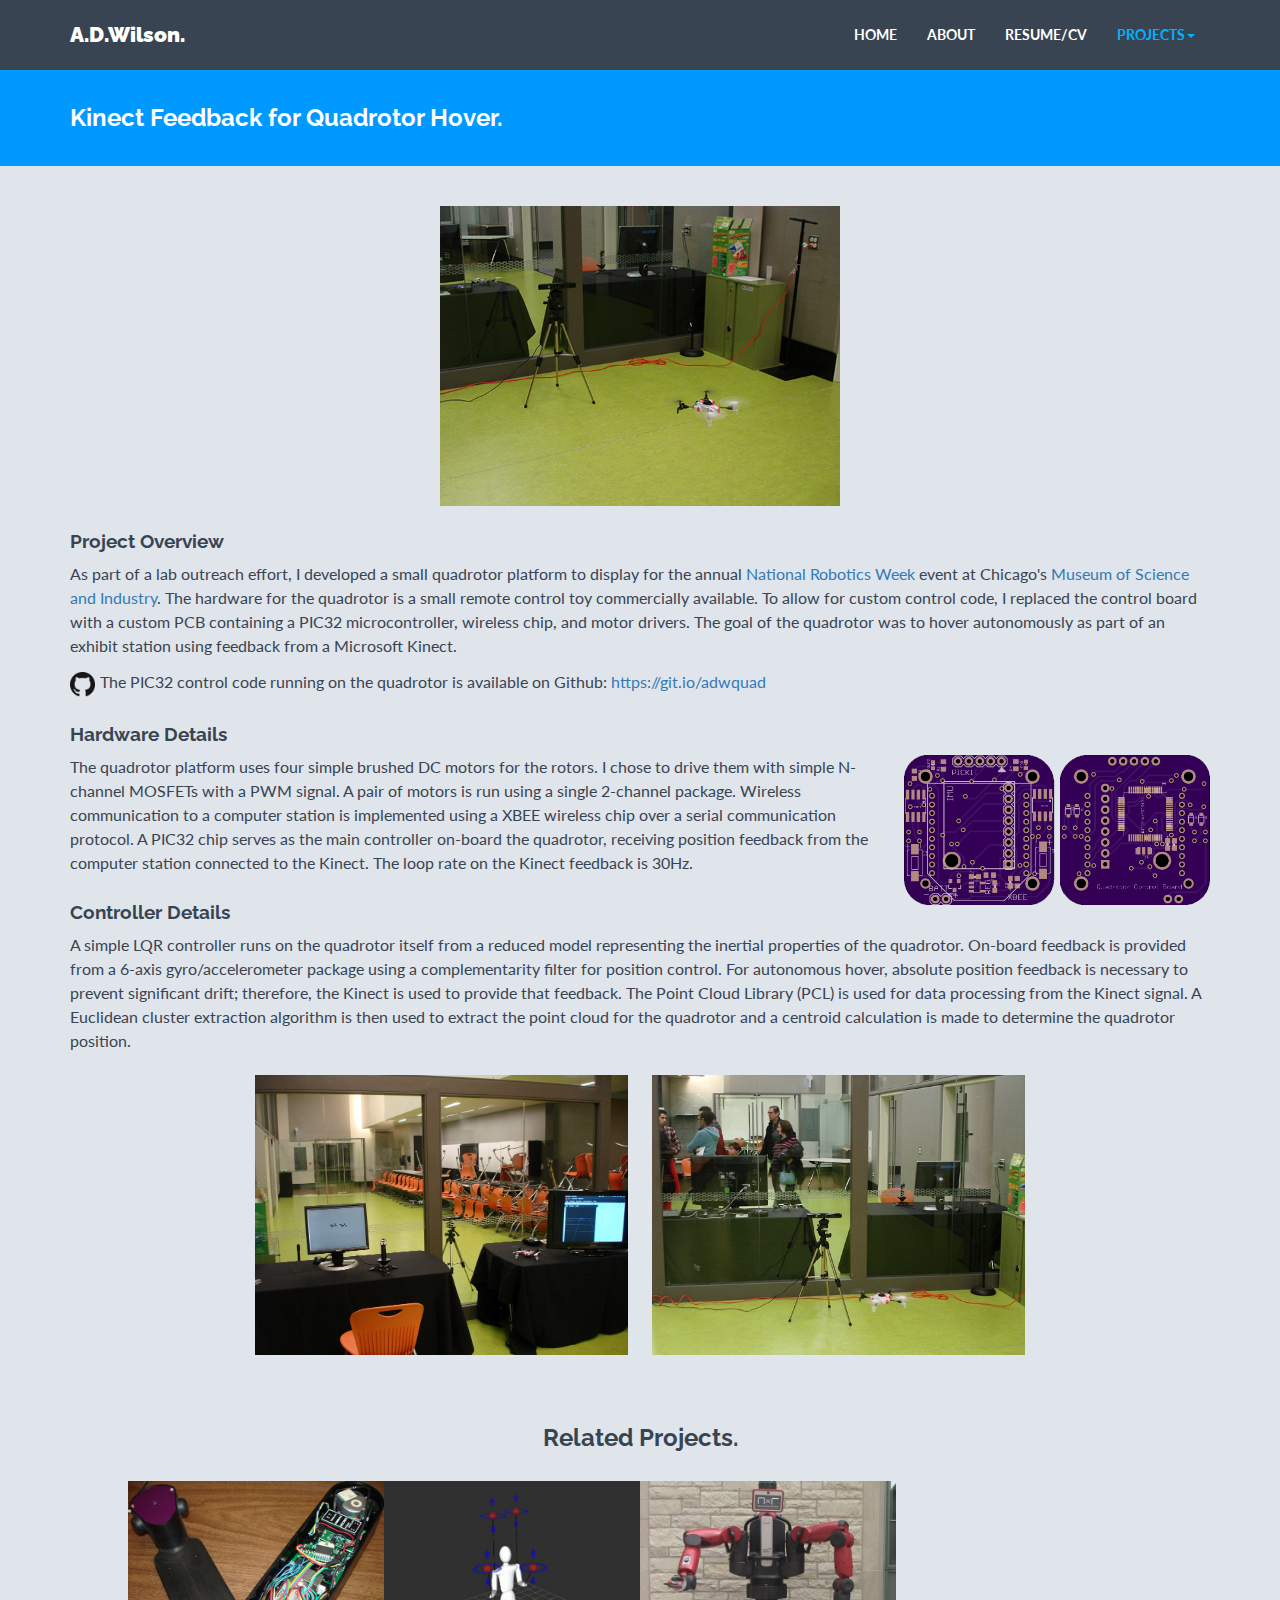
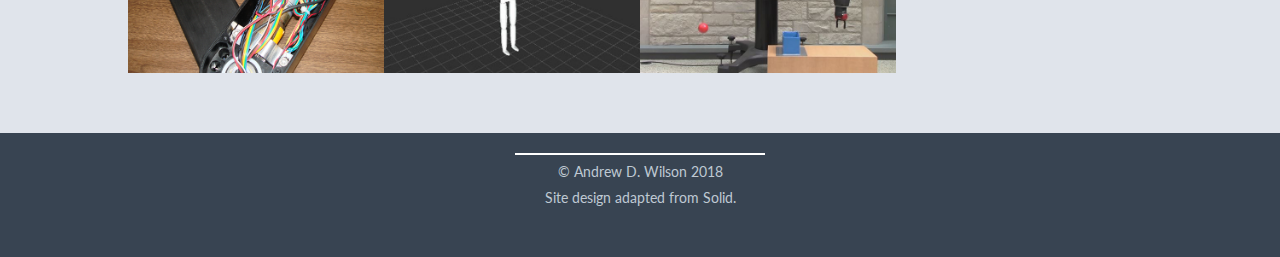
<file: quads.html>
<!DOCTYPE html>
<html lang="en">
  <head>
    <meta charset="utf-8">
    <meta http-equiv="X-UA-Compatible" content="IE=edge">
    <meta name="viewport" content="width=device-width, initial-scale=1">
    <meta name="description" content="">
    <meta name="author" content="">
    <link rel="shortcut icon" href="assets/icons/favicon.ico">

    <title>A.D.W. | Kinect Feedback for Quadrotor Hover</title>

    <!-- Bootstrap core CSS -->
    <link href="assets/css/bootstrap.css" rel="stylesheet">

    <!-- Custom styles for this template -->
    <link href="assets/css/style.css" rel="stylesheet">
    <link href="assets/css/font-awesome.min.css" rel="stylesheet">
    <link href="https://fonts.googleapis.com/icon?family=Material+Icons" rel="stylesheet">
    
    <script type="text/x-mathjax-config">
      MathJax.Hub.Config({
      tex2jax: {inlineMath: [["$","$"],["\\(","\\)"]]}
      });
    </script>
    <script type="text/javascript" src="https://cdn.mathjax.org/mathjax/latest/MathJax.js?config=TeX-AMS_HTML-full"></script>

    <script>
      (function(i,s,o,g,r,a,m){i['GoogleAnalyticsObject']=r;i[r]=i[r]||function(){
      (i[r].q=i[r].q||[]).push(arguments)},i[r].l=1*new Date();a=s.createElement(o),
      m=s.getElementsByTagName(o)[0];a.async=1;a.src=g;m.parentNode.insertBefore(a,m)
      })(window,document,'script','https://www.google-analytics.com/analytics.js','ga');

      ga('create', 'UA-77075847-1', 'auto');
      ga('send', 'pageview');
    </script>
  </head>

  <body>

    <!-- Fixed navbar -->
    <div class="navbar navbar-default navbar-fixed-top" role="navigation">
      <div class="container">
        <div class="navbar-header">
          <button type="button" class="navbar-toggle" data-toggle="collapse" data-target=".navbar-collapse">
            <span class="sr-only">Toggle navigation</span>
            <span class="icon-bar"></span>
            <span class="icon-bar"></span>
            <span class="icon-bar"></span>
          </button>
          <a class="navbar-brand" href="index.html">A.D.Wilson.</a>
        </div>
        <div class="navbar-collapse collapse navbar-right">
          <ul class="nav navbar-nav">
            <li><a href="index.html">HOME</a></li>
            <li><a href="index.html#about">ABOUT</a></li>
            <li><a href="resume.html">RESUME/CV</a></li>
            <li class="dropdown active">
              <a href="#" class="dropdown-toggle" data-toggle="dropdown">PROJECTS<b class="caret"></b></a>
              <ul class="dropdown-menu">
                <li><a href="baxter.html">Maximizing Fisher Information with Baxter</a></li>
                <li><a href="discrete.html">Informative Trajectories using Discrete Mechanics</a></li>
                <li><a href="pendulum.html">Information Optimization of a Double Pendulum</a></li>
                <li class="active"><a href="quads.html">Kinect Feedback for Quadrotor Hover</a></li>
                <li><a href="rostrep.html">ROS Bridge for Trep</a></li>
                <li><a href="gibbot.html">Mechatronics Redesign of the Gibbot</a></li>
                <li><a href="filtering.html">Filtering and Machine Learning Problem Sets</a></li>
                <li><a href="helicopter.html">Control Allocation for a Helicopter with On-Blade Flaps</a></li>
                <li><a href="industrial.html">Implementing Telepresence Control on an Industrial Robot Arm</a></li>
              </ul>
            </li>
          </ul>
        </div><!--/.nav-collapse -->
      </div>
    </div>


	<!-- *****************************************************************************************************************
	 BLUE WRAP
	 ***************************************************************************************************************** -->
	<div id="blue">
	    <div class="container">
			<div class="row">
				<h3>Kinect Feedback for Quadrotor Hover.</h3>
			</div><!-- /row -->
	    </div> <!-- /container -->
	</div><!-- /blue -->

	<!-- *****************************************************************************************************************
	 TITLE & CONTENT
	 ***************************************************************************************************************** -->
     <div class="project mt pb">
	 <div class="container" style="padding-bottom:40px">
	 	<div class="row">		
		 	<div class="col-xs-12" style="text-align:center">
                <img src="assets/img/portfolio/quads.jpg" alt="" style="max-height:300px">
            </div>
		 	<div class="col-xs-12">
		 		<h4>Project Overview</h4>
		 		<p>As part of a lab outreach effort, I developed a small quadrotor platform to display for the annual <a href="http://www.nationalroboticsweek.org/">National Robotics Week</a> event at Chicago's <a href="http://www.msichicago.org/">Museum of Science and Industry</a>. The hardware for the quadrotor is a small remote control toy commercially available. To allow for custom control code, I replaced the control board with a custom PCB containing a PIC32 microcontroller, wireless chip, and motor drivers. The goal of the quadrotor was to hover autonomously as part of an exhibit station using feedback from a Microsoft Kinect.</p>
                <p><img src="assets/icons/github_icon2.png" alt="" style="max-height:25px;padding-right:5px">The PIC32 control code running on the quadrotor is available on Github: <a href="https://git.io/adwquad">https://git.io/adwquad</a></p>
                
		 		<h4>Hardware Details</h4>
                <p><img src="assets/img/portfolio/board_back.png" alt="" style="max-height:150px;float:right;padding-left:5px"><img src="assets/img/portfolio/board_front.png" alt="" style="max-height:150px;float:right;padding-left:20px">The quadrotor platform uses four simple brushed DC motors for the rotors. I chose to drive them with simple N-channel MOSFETs with a PWM signal. A pair of motors is run using a single 2-channel package. Wireless communication to a computer station is implemented using a XBEE wireless chip over a serial communication protocol. A PIC32 chip serves as the main controller on-board the quadrotor, receiving position feedback from the computer station connected to the Kinect. The loop rate on the Kinect feedback is 30Hz.</p>

                <h4>Controller Details</h4>
                <p>
                A simple LQR controller runs on the quadrotor itself from a reduced model representing the inertial properties of the quadrotor. On-board feedback is provided from a 6-axis gyro/accelerometer package using a complementarity filter for position control. For autonomous hover, absolute position feedback is necessary to prevent significant drift; therefore, the Kinect is used to provide that feedback. The Point Cloud Library (PCL) is used for data processing from the Kinect signal. A Euclidean cluster extraction algorithm is then used to extract the point cloud for the quadrotor and a centroid calculation is made to determine the quadrotor position.
                </p>
            </div>
		 	<div class="col-xs-12" style="text-align:center">                
                <img src="assets/img/portfolio/quads2.jpg" alt="" style="max-height:300px;padding:10px">
                <img src="assets/img/portfolio/quads3.jpg" alt="" style="max-height:300px;padding:10px">
            </div>
	 	</div>
	 </div>
	 </div>
     
	<!-- *****************************************************************************************************************
	 PORTFOLIO SECTION
	 ***************************************************************************************************************** -->
	 <div id="portfoliowrap">
        <h3>Related Projects.</h3>
        <div class="container-fluid portfoliocontainer">
            <div class="row">
				<div class="col-sm-6 col-md-4 col-lg-3 nopadding portfolio-item">
					<div>
                        <img src="assets/img/portfolio/gibbot.jpg" alt="">
                        <a href="gibbot.html">
                        <span class="text-content hidden-xs hidden-sm"><h4>Mechatronics Redesign of the Gibbot</h4></span>
                        <span class="text-tablet hidden-md hidden-lg"><h4>Mechatronics Redesign of the Gibbot</h4></span></a>
					</div>
				</div>
                <div class="col-sm-6 col-md-4 col-lg-3 nopadding portfolio-item">
					<div>
                        <img src="assets/img/portfolio/ros_demo.jpg" alt="">
                        <a href="rostrep.html">
                        <span class="text-content hidden-xs hidden-sm"><h4>ROS Bridge for Trep</h4></span>
                        <span class="text-tablet hidden-md hidden-lg"><h4>ROS Bridge for Trep</h4></span></a>
					</div>
				</div>   
                <div class="col-sm-6 col-md-4 col-lg-3 nopadding portfolio-item">
					<div>
                        <img src="assets/img/portfolio/baxter.jpg" alt="">
                        <a href="baxter.html">
                        <span class="text-content hidden-xs hidden-sm"><h4>Maximizing Fisher Information with Baxter</h4></span>
                        <span class="text-tablet hidden-md hidden-lg"><h4>Maximizing Fisher Information with Baxter</h4></span></a>
					</div>
				</div>
            </div><!-- portfolio -->
        </div><!-- portfolio container -->
	 </div><!--/Portfoliowrap -->
	 
	 	 

	<!-- *****************************************************************************************************************
	 FOOTER
	 ***************************************************************************************************************** -->
     <div id="footer">
        <div class="container">
		 	<div class="row">
            <div class="hline-w" style="width:250px;margin: 0px auto;"></div>
                <p>&copy; Andrew D. Wilson 2018</p><p>Site design adapted from <a href="https://blacktie.co/demo/solid/">Solid.</a></p>
            </div><! --/row -->
        </div><! --/container -->
     </div>
	 
    <!-- Bootstrap core JavaScript
    ================================================== -->
    <!-- Placed at the end of the document so the pages load faster -->
    <script src="https://ajax.googleapis.com/ajax/libs/jquery/2.2.2/jquery.min.js"></script>
    <script src="assets/js/bootstrap.min.js"></script>
    
  </body>
</html>
</file>
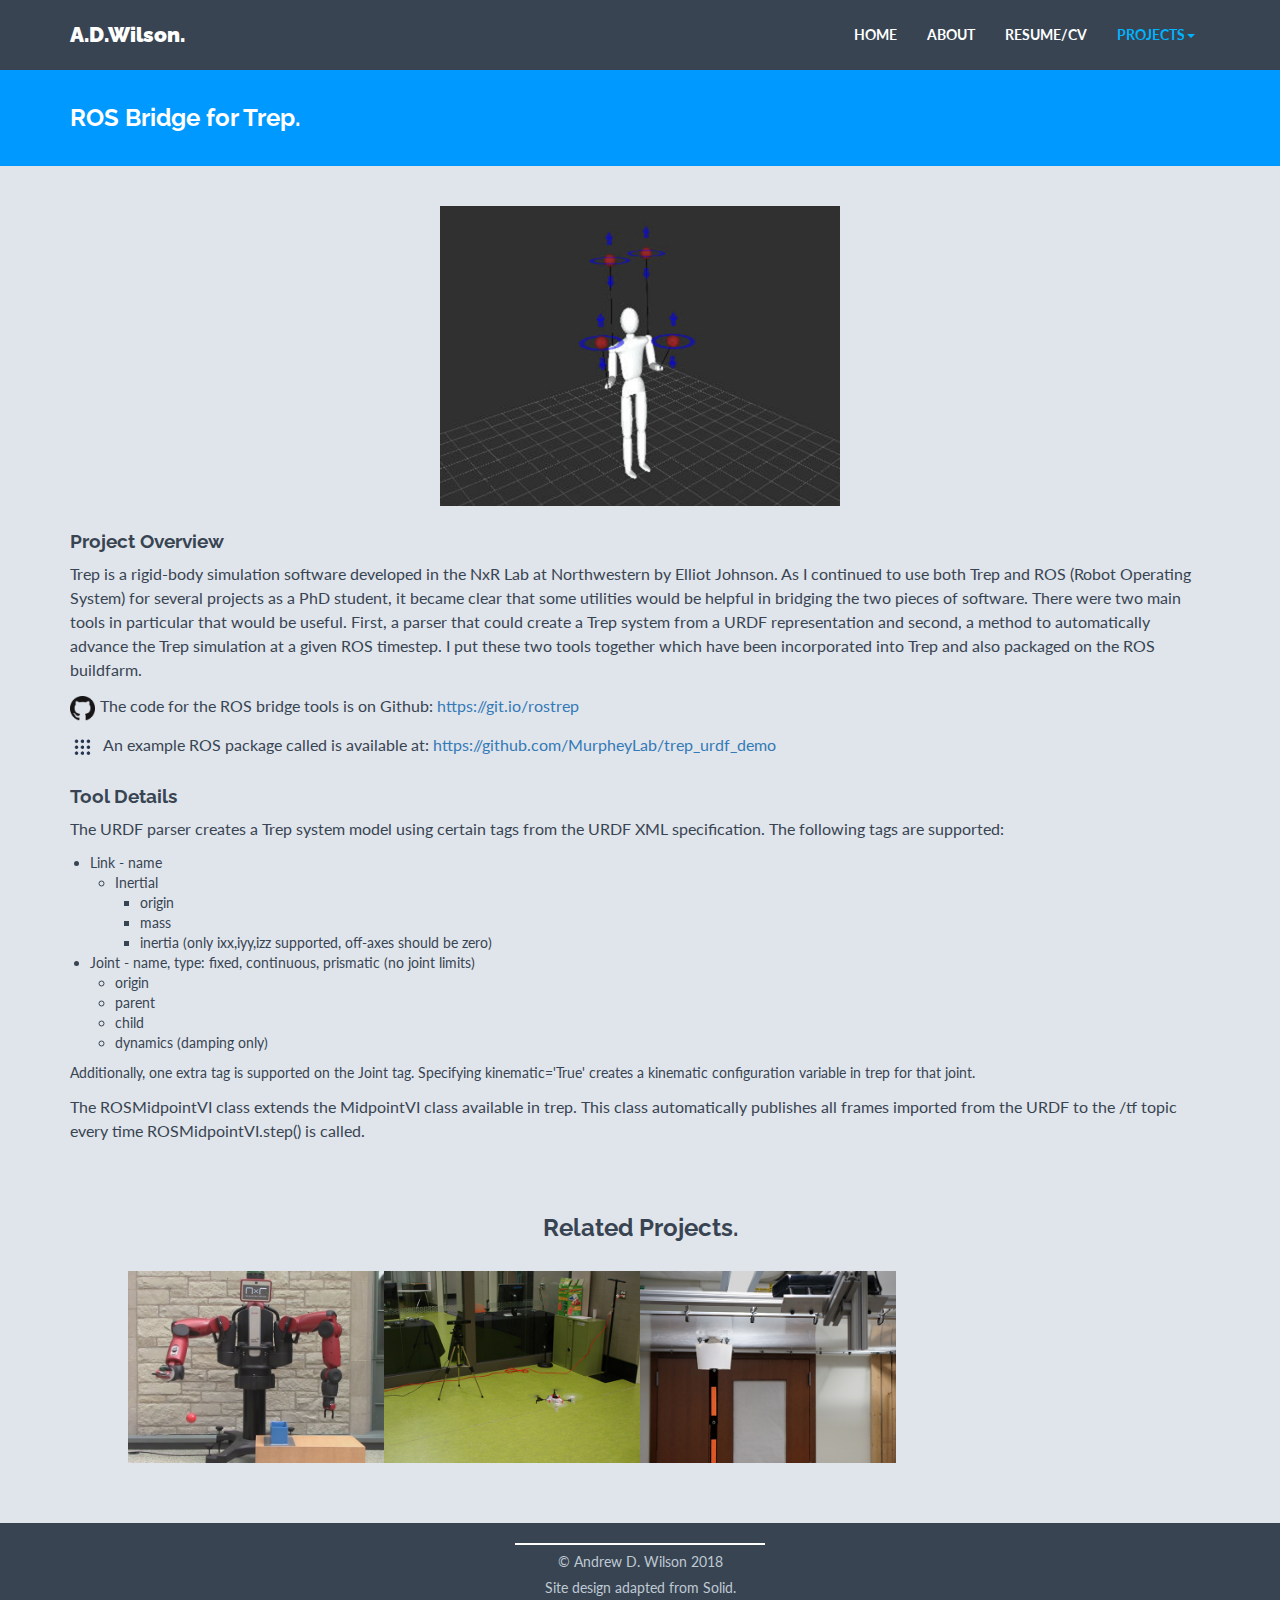
<file: rostrep.html>
<!DOCTYPE html>
<html lang="en">
  <head>
    <meta charset="utf-8">
    <meta http-equiv="X-UA-Compatible" content="IE=edge">
    <meta name="viewport" content="width=device-width, initial-scale=1">
    <meta name="description" content="">
    <meta name="author" content="">
    <link rel="shortcut icon" href="assets/icons/favicon.ico">

    <title>A.D.W. | ROS Bridge for Trep</title>

    <!-- Bootstrap core CSS -->
    <link href="assets/css/bootstrap.css" rel="stylesheet">

    <!-- Custom styles for this template -->
    <link href="assets/css/style.css" rel="stylesheet">
    <link href="assets/css/font-awesome.min.css" rel="stylesheet">
    <link href="https://fonts.googleapis.com/icon?family=Material+Icons" rel="stylesheet">
    
    <script type="text/x-mathjax-config">
      MathJax.Hub.Config({
      tex2jax: {inlineMath: [["$","$"],["\\(","\\)"]]}
      });
    </script>
    <script type="text/javascript" src="https://cdn.mathjax.org/mathjax/latest/MathJax.js?config=TeX-AMS_HTML-full"></script>

    <script>
      (function(i,s,o,g,r,a,m){i['GoogleAnalyticsObject']=r;i[r]=i[r]||function(){
      (i[r].q=i[r].q||[]).push(arguments)},i[r].l=1*new Date();a=s.createElement(o),
      m=s.getElementsByTagName(o)[0];a.async=1;a.src=g;m.parentNode.insertBefore(a,m)
      })(window,document,'script','https://www.google-analytics.com/analytics.js','ga');

      ga('create', 'UA-77075847-1', 'auto');
      ga('send', 'pageview');
    </script>
  </head>

  <body>

    <!-- Fixed navbar -->
    <div class="navbar navbar-default navbar-fixed-top" role="navigation">
      <div class="container">
        <div class="navbar-header">
          <button type="button" class="navbar-toggle" data-toggle="collapse" data-target=".navbar-collapse">
            <span class="sr-only">Toggle navigation</span>
            <span class="icon-bar"></span>
            <span class="icon-bar"></span>
            <span class="icon-bar"></span>
          </button>
          <a class="navbar-brand" href="index.html">A.D.Wilson.</a>
        </div>
        <div class="navbar-collapse collapse navbar-right">
          <ul class="nav navbar-nav">
            <li><a href="index.html">HOME</a></li>
            <li><a href="index.html#about">ABOUT</a></li>
            <li><a href="resume.html">RESUME/CV</a></li>
            <li class="dropdown active">
              <a href="#" class="dropdown-toggle" data-toggle="dropdown">PROJECTS<b class="caret"></b></a>
              <ul class="dropdown-menu">
                <li><a href="baxter.html">Maximizing Fisher Information with Baxter</a></li>
                <li><a href="discrete.html">Informative Trajectories using Discrete Mechanics</a></li>
                <li><a href="pendulum.html">Information Optimization of a Double Pendulum</a></li>
                <li><a href="quads.html">Kinect Feedback for Quadrotor Hover</a></li>
                <li class="active"><a href="rostrep.html">ROS Bridge for Trep</a></li>
                <li><a href="gibbot.html">Mechatronics Redesign of the Gibbot</a></li>
                <li><a href="filtering.html">Filtering and Machine Learning Problem Sets</a></li>
                <li><a href="helicopter.html">Control Allocation for a Helicopter with On-Blade Flaps</a></li>
                <li><a href="industrial.html">Implementing Telepresence Control on an Industrial Robot Arm</a></li>
              </ul>
            </li>
          </ul>
        </div><!--/.nav-collapse -->
      </div>
    </div>


	<!-- *****************************************************************************************************************
	 BLUE WRAP
	 ***************************************************************************************************************** -->
	<div id="blue">
	    <div class="container">
			<div class="row">
				<h3>ROS Bridge for Trep.</h3>
			</div><!-- /row -->
	    </div> <!-- /container -->
	</div><!-- /blue -->

	<!-- *****************************************************************************************************************
	 TITLE & CONTENT
	 ***************************************************************************************************************** -->
     <div class="project mt pb">
	 <div class="container" style="padding-bottom:40px">
	 	<div class="row">		
		 	<div class="col-xs-12" style="text-align:center">
                <img src="assets/img/portfolio/ros_demo.jpg" alt="" style="max-height:300px">
            </div>
		 	<div class="col-xs-12">
		 		<h4>Project Overview</h4>
		 		<p>Trep is a rigid-body simulation software developed in the NxR Lab at Northwestern by Elliot Johnson. As I continued to use both Trep and ROS (Robot Operating System) for several projects as a PhD student, it became clear that some utilities would be helpful in bridging the two pieces of software. There were two main tools in particular that would be useful. First, a parser that could create a Trep system from a URDF representation and second, a method to automatically advance the Trep simulation at a given ROS timestep. I put these two tools together which have been incorporated into Trep and also packaged on the ROS buildfarm.</p>
                <p><img src="assets/icons/github_icon2.png" alt="" style="max-height:25px;padding-right:5px">The code for the ROS bridge tools is on Github: <a href="https://git.io/rostrep">https://git.io/rostrep</a></p>
                <p><img src="assets/icons/ros-dots.png" alt="" style="max-height:25px;padding-right:5px">An example ROS package called is available at: <a href="https://github.com/MurpheyLab/trep_urdf_demo">https://github.com/MurpheyLab/trep_urdf_demo</a></p>
                
		 		<h4>Tool Details</h4>
                <p>The URDF parser creates a Trep system model using certain tags from the URDF XML specification. The following tags are supported:
                <ul style="margin-left: 20px;">
                    <li>Link - name</li>
                        <ul style="margin-left: 25px;">
                        <li>Inertial</li>
                            <ul style="margin-left: 25px;">
                                <li>origin</li>
                                <li>mass</li>
                                <li>inertia (only ixx,iyy,izz supported, off-axes should be zero)</li>
                            </ul>
                        </ul>
                    <li>Joint - name, type: fixed, continuous, prismatic (no joint limits)</li>
                    <ul style="margin-left: 25px;">
                        <li>origin</li>
                        <li>parent</li>
                        <li>child</li>
                        <li>dynamics (damping only)</li>
                    </ul>
                </ul>
                Additionally, one extra tag is supported on the Joint tag. Specifying kinematic='True' creates a kinematic configuration variable in trep for that joint.
                </p>
                <p>
                The ROSMidpointVI class extends the MidpointVI class available in trep. This class automatically publishes all frames imported from the URDF to the /tf topic every time ROSMidpointVI.step() is called.</p>
            </div>
	 	</div>
	 </div>
	 </div>
     
	<!-- *****************************************************************************************************************
	 PORTFOLIO SECTION
	 ***************************************************************************************************************** -->
	 <div id="portfoliowrap">
        <h3>Related Projects.</h3>
        <div class="container-fluid portfoliocontainer">
            <div class="row">
				<div class="col-sm-6 col-md-4 col-lg-3 nopadding portfolio-item">
					<div>
                        <img src="assets/img/portfolio/baxter.jpg" alt="">
                        <a href="baxter.html">
                        <span class="text-content hidden-xs hidden-sm"><h4>Maximizing Fisher Information with Baxter</h4></span>
                        <span class="text-tablet hidden-md hidden-lg"><h4>Maximizing Fisher Information with Baxter</h4></span></a>
					</div>
				</div>
                <div class="col-sm-6 col-md-4 col-lg-3 nopadding portfolio-item">
					<div>
                        <img src="assets/img/portfolio/quads.jpg" alt="">
                        <a href="quads.html">
                        <span class="text-content hidden-xs hidden-sm"><h4>Kinect Feedback for Quadrotor Hover</h4></span>
                        <span class="text-tablet hidden-md hidden-lg"><h4>Kinect Feedback for Quadrotor Hover</h4></span></a>
					</div>
				</div>
                <div class="col-sm-6 col-md-4 col-lg-3 nopadding portfolio-item">
					<div>
                        <img src="assets/img/portfolio/pendulum.jpg" alt="">
                        <a href="pendulum.html">
                        <span class="text-content hidden-xs hidden-sm"><h4>Information Optimization of a Double Pendulum</h4></span>
                        <span class="text-tablet hidden-md hidden-lg"><h4>Information Optimization of a Double Pendulum</h4></span></a>
					</div>
				</div>
            </div><!-- portfolio -->
        </div><!-- portfolio container -->
	 </div><!--/Portfoliowrap -->
	 
	 	 

	<!-- *****************************************************************************************************************
	 FOOTER
	 ***************************************************************************************************************** -->
     <div id="footer">
        <div class="container">
		 	<div class="row">
            <div class="hline-w" style="width:250px;margin: 0px auto;"></div>
                <p>&copy; Andrew D. Wilson 2018</p><p>Site design adapted from <a href="https://blacktie.co/demo/solid/">Solid.</a></p>
            </div><! --/row -->
        </div><! --/container -->
     </div>
	 
    <!-- Bootstrap core JavaScript
    ================================================== -->
    <!-- Placed at the end of the document so the pages load faster -->
    <script src="https://ajax.googleapis.com/ajax/libs/jquery/2.2.2/jquery.min.js"></script>
    <script src="assets/js/bootstrap.min.js"></script>
    
  </body>
</html>
</file>
<file: assets/css/style.css>
/*	################################################################

	Author: Carlos Alvarez
	URL: http://alvarez.is

	Project Name: SOLID - Bootstrap 3 Theme
	Version: 1.0
	URL: http://alvarez.is
	
################################################################# */ 
@import url(https://fonts.googleapis.com/css?family=Raleway:400,700,900);
@import url(https://fonts.googleapis.com/css?family=Lato:400,900);

/*	################################################################
	1. GENERAL STRUCTURES
################################################################# */
	* { 
		margin: 0;
		padding: 0px;
	} 

body { 
	background: #ffffff; 
	margin: 0; 
	height: 100%; 
	color: #384452;
	font-family: 'Lato', sans-serif;
	font-weight: 400;
	}

h1, h2, h3, h4, h5, h6 {
	font-family: 'Raleway', sans-serif;
	font-weight: 700;
}

p { 
	padding: 0; 
	margin-bottom: 12px; 
	font-family: 'Lato', sans-serif;
	font-weight: 400;
	font-size: 14px; 
	line-height: 24px;
	color: #384452; 
	margin-top: 10px; 
}

img {
	height: auto;
	max-width: 100%;
}

a { 
	padding: 0;
	margin: 0;
	text-decoration: none; 
	-webkit-transition: background-color .2s linear, color .2s linear;
	-moz-transition: background-color .2s linear, color .2s linear;
	-o-transition: background-color .2s linear, color .2s linear;
	-ms-transition: background-color .2s linear, color .2s linear;
	transition: background-color .2s linear, color .2s linear;
}
a:hover,
a:focus {
  text-decoration: none;
  color:#01b2fe;
}

::-moz-selection  {
	color: #fff;
	text-shadow:none;
	background:#2B2E31;
}
::selection {
	color: #fff;
	text-shadow:none;
	background:#2B2E31;
}

.centered {
	text-align: center
}

/*	################################################################
	BOOTSTRAP MODIFICATIONS & TWEAKS
################################################################# */
.navbar {
	min-height: 70px;
	padding-top: 10px;
	margin-bottom: 0px;
}

.navbar-brand {
	font-family: 'Raleway', sans-serif;
	font-weight: 900;
	font-size: 21px;
}

.navbar-header .navbar-brand {
	color: white;
}

.navbar-default .navbar-nav > li > a {
	color: white;
	font-weight: 700;
	font-size: 14px;
}

.navbar-default .navbar-nav > li > a:hover {
	color: #00b3fe;
}

.navbar-default .navbar-nav > .active > a, .navbar-default .navbar-nav > .active > a:hover, .navbar-default .navbar-nav > .active > a:focus {
	color: #00b3fe;
	background-color: transparent;
}

.navbar-default {
	background-color: #384452;
	border-color: transparent;
}

.dropdown-menu {
	background: #384452;
}

.dropdown-menu > li > a {
	color: white;
	font-weight: 700;
	font-size: 14px;
}

.btn-theme {
  color: #fff;
  background-color: #384452;
  border-color: #384452;
  margin: 4px;
}
.btn-theme:hover,
.btn-theme:focus,
.btn-theme:active,
.btn-theme.active,
.open .dropdown-toggle.btn-theme {
  color: #fff;
  background-color: #00b3fe;
  border-color: #00b3fe;
}

.dmbutton:hover,
.dmbutton:active,
.dmbutton:focus{
	color: #ffffff;
	background-color: #222222;
	border-color: #ffffff;
}
.dmbutton {
	background:rgba(0, 0, 0, 0);
	border: 1px solid #ffffff;
	color: #ffffff;
	-webkit-border-radius: 2px;
	border-radius: 2px;
	padding-top: 1.025rem;
	padding-right: 2.25rem;
	letter-spacing:0.85px;
	padding-bottom: 1.0875rem;
	padding-left: 2.25rem;
	font-size: 1.55rem;
	cursor: pointer;
	font-weight: normal;
	line-height: normal;
	margin: 0 0 1.25rem;
	text-decoration: none;
	text-align: center;
	display: inline-block;
	-webkit-transition: background-color 300ms ease-out;
	-moz-transition: background-color 300ms ease-out;
	transition: background-color 300ms ease-out;
	-webkit-appearance: none;
	font-weight: normal !important;
}

.mtb {
	margin-top: 80px;
	margin-bottom: 80px;
}

.mb {
	margin-bottom: 60px;
}

.mt {
	padding-top: 40px;
}

.pb {
  margin-bottom: -20px;
}

.hline {
	border-bottom: 2px solid #384452;
}

.hline-w {
	border-bottom: 2px solid #ffffff;
	margin-bottom: 25px;
}
/*	################################################################
	SITE WRAPS
################################################################# */

#headerwrap {
	background-color: #0099ff;
	min-height: 300px;
	padding-top: 100px;
	padding-bottom: 50px;
	text-align: center;
    margin-bottom:-20px;
}

#headerwrap h3, #headerwrap h4, #headerwrap h5 {
	color: white;
	font-weight: 400;
}

#headerwrap h1 {
	color: white;
	margin-bottom: 25px;
}

.top-buffer {
  margin-top:20px;
}

.circular {
	width: 150px;
	height: 150px;
	border-radius: 75px;
	-webkit-border-radius: 75px;
	-moz-border-radius: 75px;
	background: url(../img/andy_profile.jpg) no-repeat;
	}

/* Portfolio Wrap */
.portfoliocontainer {
  width:80%;
  max-width:1100px;
  margin-left:auto;
  margin-right:auto;
  padding-top: 20px;
  padding-bottom:60px;
}

.nopadding{
  padding-left:0px;
  padding-right:0px;
}

#portfoliowrap {
  background-color: #e0e4eb;
  text-align: center;
  display: block;
}

#portfoliowrap h3 {
    padding-top:20px;
}

#portfoliowrap h4, #portfoliowrap h5 {
	font-weight: 400;
}

.text-content {
  cursor: pointer;
  position: absolute;
  height: 100%;
  width: 100%;
  left: 0;
  top: 0;
  opacity: 0;
  -webkit-transition: opacity 300ms;
  -moz-transition: opacity 300ms;
  -o-transition: opacity 300ms;
  transition: opacity 300ms;
}

.text-content h4, .text-content h5{
  background: rgba(0,0,0,0.75);
  position: absolute;
  display: table-cell;
  margin: auto;
  width: 100%;
  bottom: 0px;
  padding: 5%;
}

div.portfolio-item div:hover span.text-content {
  opacity: 1;
}

.text-tablet {
  cursor: pointer;
  position: absolute;
  height: 100%;
  width: 100%;
  left: 0;
  top: 0;
}

.text-tablet h4, .text-tablet h5{
  background: rgba(0,0,0,0.75);
  position: absolute;
  display: table-cell;
  margin: auto;
  width: 100%;
  bottom: 0px;
  padding: 5%;
}


.resume-btn {
  float: right;
  margin-top: 10px;
}

.resume-btn span{
  display: inline-block;
  vertical-align: top;
  margin: 2px;
}

.resume-btn h5{
  margin-top:5px;
  margin-bottom:5px;
}

/* Resume Wrap */
.resume-width{
  max-width:1100px;
}

#education {
    background-color: #e0e4eb;
}
#educationwrap {
	padding-top: 40px;
    padding-bottom:60px;
	display: block;
	text-align: center;
    width: 80%;
    margin-left:auto;
    margin-right:auto;
}

#experience {
    background-color: #384452;
}
#experiencewrap {
	padding-top: 40px;
    padding-bottom:60px;
	display: block;
	text-align: center;
    width: 80%;
    margin-left:auto;
    margin-right:auto;
}

#publications {
    background-color: #e0e4eb;
}
#publicationswrap {
	padding-top: 40px;
    padding-bottom:60px;
	display: block;
	text-align: center;
    width: 80%;
    margin-left:auto;
    margin-right:auto;
}

#publications p{
  line-height: 20px;
  font-weight: 400;
  font-size: 16px; 
 }
 
#experience p{
  line-height: 16px;
  font-weight: 400;
  font-size: 15px; 
 }

 
#footerwrap p{
  line-height: 18px;
  font-weight: 400;
  font-size: 16px; 
 }
 
.project {
  background-color: #e0e4eb;
}

.project h4 {
  font-size: 19px;
  padding-top: 15px;
}

.project p {
  font-size: 16px;
}

.tpl6 h3
{
	color:#fff;
	margin:0;
	padding:40px 5px 0;
	font-size:16px;
	text-transform:uppercase;
}
.tpl6 .dmbutton
{
	display:inline-block;
	margin:30px 5px 20px 5px;
	font-size:13px;
}

.tpl6 .bg
{
	height:100%;
	width:100%;
	background-color:#0099ff;
	background-color:rgba(0,179,254,.9);
	text-align:center;
}

/* clients logo */
#cwrap {
	background: #f7f7f7;
	margin-top: 0px;
	padding-top: 80px;
	padding-bottom: 100px;
}

#cwrap h3 {
	margin-bottom: 60px;
}

/* Footer */
#footerwrap {
	padding-top: 60px;
	padding-bottom: 60px;
	background: #003d66;
}

#footerwrap p {
	color: #bfc9d3;
}

#footerwrap h4 {
	color: white;
}

#footerwrap i {
	font-size: 30px;
	color: #bfc9d3;
	padding-right: 25px;
}

#footerwrap i:hover {
	color: #00b3fe
}

#footer {
	background: #384452;
	padding-bottom: 40px;
    padding-top: 20px;
}

#footer a{
    color: #bfc9d3;
}

#footer p {
	color: #bfc9d3;
    text-align:center;
    font-size: 14px;
    line-height: 14px;
}

/*	################################################################
	PAGE CONFIGURATIONS
################################################################# */
/* General Tweaks */

#blue {
	background: #0099ff;
	margin-top: 60px;
	padding-top: 25px;
	padding-bottom: 25px;
}

#blue h3 {
	color: white;
	margin-left: 15px;
}

.ctitle {
	color: #00b3fe;
	font-weight: 700;
	margin-bottom: 15px;
}

csmall {
	font-size: 12px;
	color: #b3b3b3;
}
csmall2 {
	font-size: 12px;
	color: #f39c12
}

.spacing {
	margin-top: 40px;
	margin-bottom: 40px;
}

.badge-theme {
	background: #00b3fe;
}
</file>
